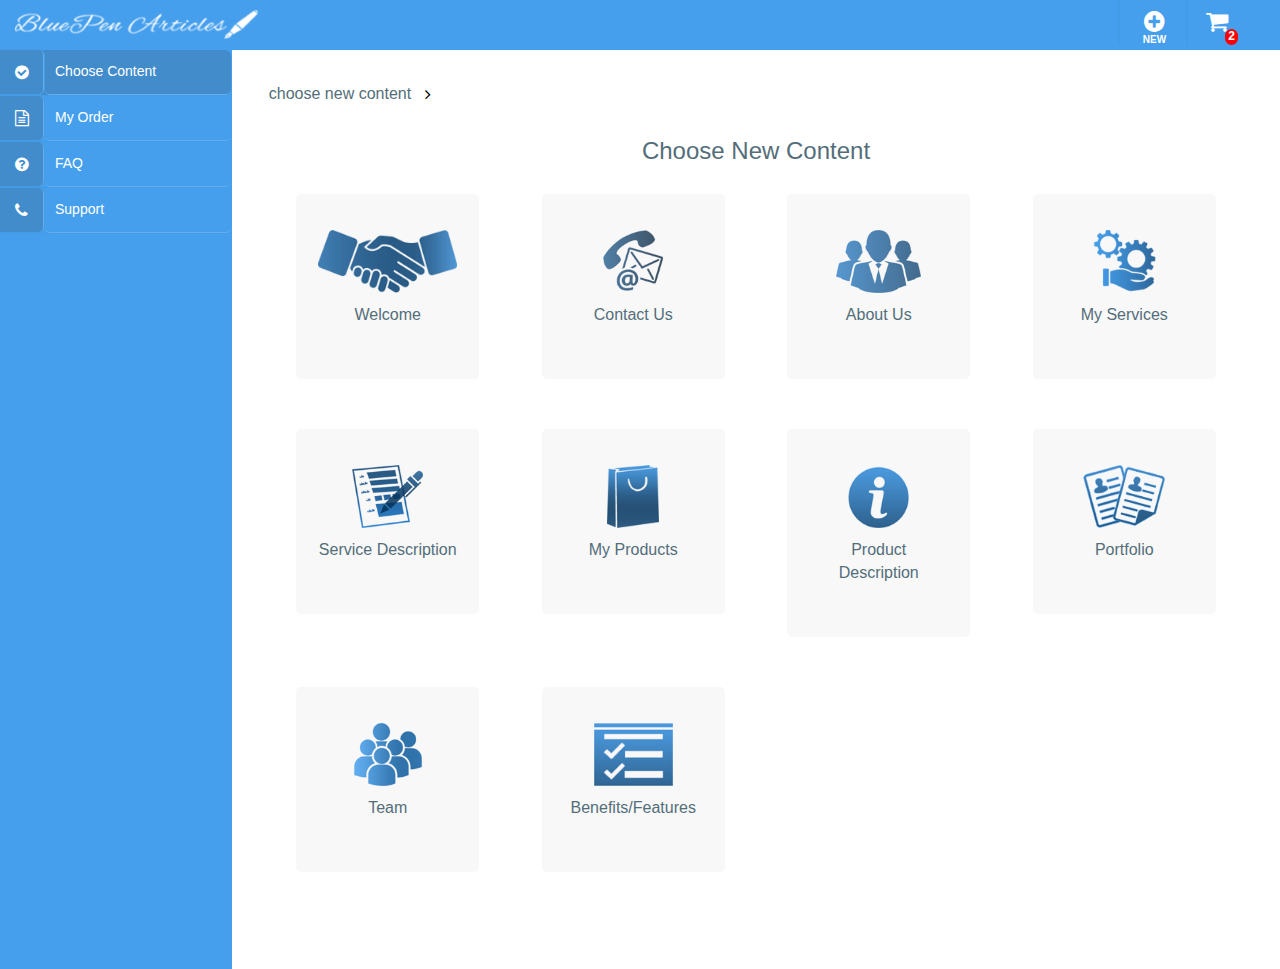
<file: index.html>
<!DOCTYPE HTML>
<html>
<head>
<title>ShopCart</title>
<meta name="viewport" content="width=device-width, initial-scale=1">
<meta http-equiv="Content-Type" content="text/html; charset=utf-8" />

<script type="application/x-javascript"> addEventListener("load", function() { setTimeout(hideURLbar, 0); }, false); function hideURLbar(){ window.scrollTo(0,1); } </script>
<link href="css/bootstrap.min.css" rel='stylesheet' type='text/css' />
<!-- Custom Theme files -->
<link href="css/style.css" rel='stylesheet' type='text/css' />
	<link href="css/mycss.css" rel="stylesheet" type="text/css" />
<link href="css/font-awesome.css" rel="stylesheet"> 



<!-- Custom and plugin javascript -->
<link href="css/custom.css" rel="stylesheet">

		<script>
		$(function () {
			$('#supported').text('Supported/allowed: ' + !!screenfull.enabled);

			if (!screenfull.enabled) {
				return false;
			}

			

			$('#toggle').click(function () {
				screenfull.toggle($('#container')[0]);
			});
			

			
		});
		</script>

<!----->
<!--skycons-icons-->
<script src="js/skycons.js"></script>
<!--//skycons-icons-->
</head>
<body>
<div id="wrapper">

<!----->
        <nav class="navbar-default navbar-static-top" role="navigation">
             <div class="navbar-header">
                <button type="button" class="navbar-toggle" data-toggle="collapse" data-target=".navbar-collapse">
                    <span class="sr-only">Toggle navigation</span>
                    <span class="icon-bar"></span>
                    <span class="icon-bar"></span>
                    <span class="icon-bar"></span>
                </button>
				 <a class="navbar-brand" href="index.html"><img src="images/BPALogo.png" class="img-responsive"></a>
			   </div>
			 <div class=" border-bottom">



     
       
            <!-- Brand and toggle get grouped for better mobile display -->
		 

		    <div class="drop-men" >
		        <ul class="nav_1">
		           
		    		<li class="dropdown at-drop">
		              <a href="" class="dropdown-toggle dropdown-at" data-toggle="dropdown"><i class="fa fa-plus-circle nav_icon2 center-block"><span class="badge pull-left" id="new-badge">NEW</span></i></a>

		            </li>

					<li class="dropdown">
		              <a href="#" class="dropdown-toggle dropdown-at" data-toggle="dropdown"><span class="name-caret"><i class="fa fa-shopping-cart nav_icon2 center-block" id="cart"></i><span class="badge" id="cart-badge">2</span></span></a>

						<ul class="dropdown-menu" id="menu1" role="menu">

								<li><a href="#">


										<div>
											<div class="col-md-2 col-sm-1 col-xs-1 qty blue">
												QTY.
											</div>
											<div class="col-md-8 col-sm-8 col-xs-5 txt cart-item">
												Cart Item Details
											</div>
											<div class="col-md-2 col-sm-3 col-xs-5 user-new-right ">
												10
											</div>
										</div>


									<div class="clearfix"></div>
								</a></li>


								<li id="one"><a href="#">

									<div class="user-new" style="">
										<div>

											<div class="col-md-1 col-sm-1 col-xs-1 grey text-center">
												1
											</div>
											<div class="col-md-7 col-sm-7 col-xs-7 txt">
												Website home page content
											</div>
											<div class="col-md-2 col-sm-2 col-xs-2 txt2">
												$7.11
											</div>
											<div class="col-md-2 col-sm-2 col-xs-2 user-new-left">
												<button type="button" class="close" id="close1" aria-label="close">x</button>
											</div>


										</div>

									</div>



									<div class="clearfix"> </div>
								</a></li>

								<li id="two cart"><a href="#">
									<div class="user-new">
										<div>
											<div class="col-md-1 col-sm-1 col-xs-1 grey text-center">
												2
											</div>
											<div class="col-md-8 col-sm-8 col-xs-8 txt">
												Website home page content
											</div>
											<div class="col-md-1 col-sm-1 col-xs-1 txt2">
												$7
											</div>
											<div class="col-md-2 col-sm-2 col-xs-2 user-new-left">
												<button type="button" class="close" id="close2" aria-label="close">x</button>
											</div>

										</div>

									</div>


									<div class="clearfix"></div>
									</a>
								</li>
									
								<div class="well">
								<div class="col-md-4"></div>
								<div class="col-md-4"></div>
								<div class="col-md-4">$10</div>
								</div>


							<li><a href="#" id="chk"><button type="button" class="btn btn-primary center-block capbtn check">CHECKOUT</button></a></li>


						</ul>

					</li>


		        </ul>

		     </div><!-- /.navbar-collapse -->
			<div class="clearfix">
       
     </div>
	  
		    <div class="navbar-default sidebar" role="navigation">
                <div class="sidebar-nav navbar-collapse">
                <ul class="nav" id="side-menu">
				
                    <li>
						<a href="index.html"><div><i class="fa fa-check-circle nav_icon"></i></div><div class="sidebar-name"><span class="nav-label">Choose Content</span></div></a>
                    </li>
                   
                    <li>
						<a href="orders.html"><i class="fa fa-file-text-o nav_icon"></i><div class="sidebar-name"><span class="nav-label">My Order</span></div></a>

                    </li>
					 <li>
						 <a href="#"><i class="fa fa-question-circle nav_icon"></i><div class="sidebar-name"><span class="nav-label">FAQ</span></div></a>
                    </li>
                    
                    <li>
						<a href="#"><i class="fa fa-phone nav_icon"></i><div class="sidebar-name"><span class="nav-label">Support</span></div></a>
                    </li>



                </ul>
            </div>
			</div>

			 </div>
        </nav>

	<div id="page-wrapper" class="gray-bg dashbard-1">
       <div class="content-main">
 
  		<!--banner-->	
		    <div class="banner">
		   
				<h2>
				<a href="index.html">choose new content</a>
				<i class="fa fa-angle-right"></i>
				</h2>
		    </div>
		<!--//banner-->
		<!--content-->
		<div class="content-top">

			<div class="gallery">
				<div class="row">
					<div class="col-md-12 col-sm-12 col-xs-12">
						<h3 class="text-center head-content">Choose New Content</h3>
					</div>
				</div>
				<div class="row">
					<div class="col-md-3 col-sm-3 col-xs-12">

						<div class="box thumb">
							<img src="images/p1.png" class="img-responsive center-block" id="p1">
							<div class="caption text-center"><p>Welcome</p></div>
							<div class="newsbox-caption">

								<div class="newsbox-caption-content">
									<a href="order-details.html"><button type="button" class="btn btn-primary capbtn capbtn-sm center-block">Select</button></a>
								</div>
							</div>
							</div>



					</div>
					<div class="col-md-3 col-sm-3 col-xs-12">

						<div class="box thumb">

							<img src="images/p2.png" class="img-responsive center-block">
							<div class="caption text-center"><p>Contact Us</p></div>
							<div class="newsbox-caption">

								<div class="newsbox-caption-content">

									<button type="button" class="btn btn-primary capbtn capbtn-sm center-block">Select</button>
								</div>
							</div>
						</div>


					</div>
					<div class="col-md-3 col-sm-3 col-xs-12">

						<div class="box thumb">

							<img src="images/p3.png" class="img-responsive center-block">
							<div class="caption text-center"><p>About Us</p></div>
							<div class="newsbox-caption">

								<div class="newsbox-caption-content">

									<button type="button" class="btn btn-primary capbtn capbtn-sm center-block">Select</button>
								</div>
							</div>
						</div>


					</div>
					<div class="col-md-3 col-sm-3 col-xs-12">

						<div class="box thumb">

							<img src="images/p4.png" class="img-responsive center-block">
							<div class="caption text-center"><p>My Services</p></div>
							<div class="newsbox-caption">

								<div class="newsbox-caption-content">

									<button type="button" class="btn btn-primary capbtn capbtn-sm center-block">Select</button>
								</div>
							</div>
						</div>

					</div>

					<!--	<div class="clearfix"> </div>-->

				</div>


				<div class="row">
					<div class="col-md-3 col-sm-3 col-xs-12">

						<div class="box thumb">

							<img src="images/p5.png" class="img-responsive center-block">
							<div class="caption text-center"><p>Service Description</p></div>
							<div class="newsbox-caption">

								<div class="newsbox-caption-content">

									<button type="button" class="btn btn-primary capbtn center-block">Select</button>
								</div>
							</div>
						</div>


					</div>
					<div class="col-md-3 col-sm-3 col-xs-12">

						<div class="box thumb">

							<img src="images/p6.png" class="img-responsive center-block">
							<div class="caption text-center"><p>My Products</p></div>
							<div class="newsbox-caption">

								<div class="newsbox-caption-content">

									<button type="button" class="btn btn-primary capbtn capbtn-sm center-block">Select</button>
								</div>
							</div>
						</div>


					</div>
					<div class="col-md-3 col-sm-3 col-xs-12">

						<div class="box thumb">

							<img src="images/p7.png" class="img-responsive center-block">
							<div class="caption text-center"><p>Product Description</p></div>
							<div class="newsbox-caption">

								<div class="newsbox-caption-content">

									<button type="button" class="btn btn-primary capbtn center-block">Select</button>
								</div>
							</div>
						</div>


					</div>
					<div class="col-md-3 col-sm-3 col-xs-12">

						<div class="box thumb">

							<img src="images/p8.png" class="img-responsive center-block">
							<div class="caption text-center"><p>Portfolio</p></div>
							<div class="newsbox-caption">

								<div class="newsbox-caption-content">

									<button type="button" class="btn btn-primary capbtn capbtn-sm center-block">Select</button>
								</div>
							</div>
						</div>

					</div>

					<!--	<div class="clearfix"> </div>-->

				</div>


				<div class="row">
					<div class="col-md-3 col-sm-3 col-xs-12">

						<div class="box thumb">

							<img src="images/p9.png" class="img-responsive center-block">
							<div class="caption text-center"><p>Team</p></div>
							<div class="newsbox-caption">

								<div class="newsbox-caption-content">

									<button type="button" class="btn btn-primary capbtn capbtn-sm center-block">Select</button>
								</div>
							</div>
						</div>


					</div>
					<div class="col-md-3 col-sm-3 col-xs-12">

						<div class="box thumb">

							<img src="images/p10.png" class="img-responsive center-block">
							<div class="caption text-center"><p>Benefits/Features</p></div>
							<div class="newsbox-caption">

								<div class="newsbox-caption-content">

									<button type="button" class="btn btn-primary capbtn capbtn-sm center-block">Select</button>
								</div>
							</div>
						</div>


					</div>


					<div class="clearfix"> </div>

				</div>



			</div><!--gallary -->






		</div><!-- content top--->




		<!---->

		</div>
		<div class="clearfix"> </div>
       </div>
     </div>
<!---->

<script src="js/jquery.min.js"></script>
<script src="js/bootstrap.min.js"> </script>

<script src="js/custom.js"></script>
<script src="js/screenfull.js"></script>
<!-- Mainly scripts -->
<script src="js/jquery.metisMenu.js"></script>
<!--scrolling js-->
	<script src="js/jquery.nicescroll.js"></script>
<!--<script src="js/jquery.slimscroll.js"></script>--->

	<script src="js/scripts.js"></script>
	<!--//scrolling js-->

</body>
</html>
</file>
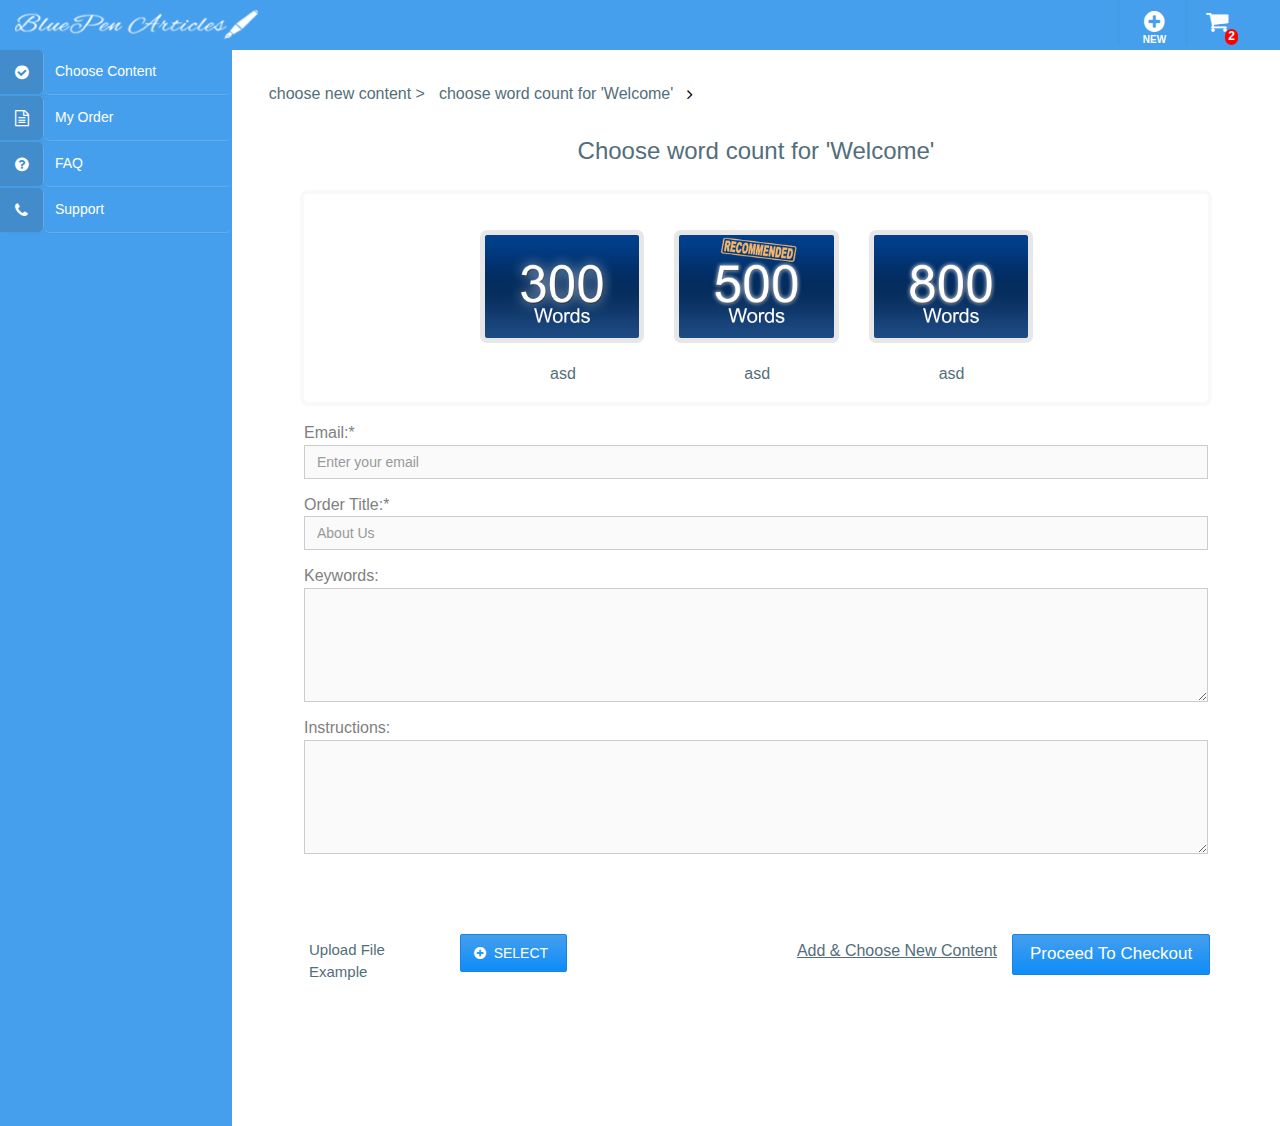
<file: order-details.html>
<!DOCTYPE HTML>
<html>
<head>
    <title>Admin Panel</title>
    <meta name="viewport" content="width=device-width, initial-scale=1">
    <meta http-equiv="Content-Type" content="text/html; charset=utf-8" />

    <script type="application/x-javascript"> addEventListener("load", function() { setTimeout(hideURLbar, 0); }, false); function hideURLbar(){ window.scrollTo(0,1); } </script>
    <link href="css/bootstrap.min.css" rel='stylesheet' type='text/css' />
    <!-- Custom Theme files -->
    <link href="css/style.css" rel='stylesheet' type='text/css' />
    <link href="css/mycss.css" rel="stylesheet" type="text/css" />
    <link href="css/welcome.css" rel="stylesheet" type="text/css"/>

    <link href="css/font-awesome.css" rel="stylesheet">

    <!-- Custom and plugin javascript -->
    <link href="css/custom.css" rel="stylesheet">

    <script>
        $(function () {
            $('#supported').text('Supported/allowed: ' + !!screenfull.enabled);

            if (!screenfull.enabled) {
                return false;
            }



            $('#toggle').click(function () {
                screenfull.toggle($('#container')[0]);
            });



        });
    </script>

    <!----->

    <!--skycons-icons-->
    <script src="js/skycons.js"></script>
    <!--//skycons-icons-->
</head>
<body>
<div id="wrapper">

    <nav class="navbar-default navbar-static-top" role="navigation">
        <div class="navbar-header">
            <button type="button" class="navbar-toggle" data-toggle="collapse" data-target=".navbar-collapse">
                <span class="sr-only">Toggle navigation</span>
                <span class="icon-bar"></span>
                <span class="icon-bar"></span>
                <span class="icon-bar"></span>
            </button>
            <a class="navbar-brand" href="index.html"><img src="images/BPALogo.png" class="img-responsive"></a>
        </div>
        <div class=" border-bottom">





            <!-- Brand and toggle get grouped for better mobile display -->


            <div class="drop-men" >
                <ul class="nav_1">

                    <li class="dropdown at-drop">
                        <a href="#" class="dropdown-toggle dropdown-at" data-toggle="dropdown"><i class="fa fa-plus-circle nav_icon2 center-block"><span class="badge pull-left" id="new-badge">NEW</span></i></a>

                    </li>

                    <li class="dropdown">
                        <a href="#" class="dropdown-toggle dropdown-at" data-toggle="dropdown"><span class="name-caret"><i class="fa fa-shopping-cart nav_icon2 center-block" id="cart"></i><span class="badge" id="cart-badge">2</span></span></a>

                        <ul class="dropdown-menu" id="menu1" role="menu">

                            <li><a href="#">


                                <div>
                                    <div class="col-md-2 col-sm-1 col-xs-1 qty blue">
                                        QTY.
                                    </div>
                                    <div class="col-md-8 col-sm-8 col-xs-8 txt cart-item">
                                        Cart Item Details
                                    </div>
                                    <div class="col-md-2 col-sm-3 col-xs-3 user-new-right ">
                                        $14
                                    </div>
                                </div>


                                <div class="clearfix"></div>
                            </a></li>


                            <li id="one"><a href="#">

                                <div class="user-new">
                                    <div>

                                        <div class="col-md-1 col-sm-1 col-xs-1 grey text-center">
                                            1
                                        </div>
                                        <div class="col-md-8 col-sm-8 col-xs-8 txt">
                                            Website home page content
                                        </div>
                                        <div class="col-md-1 col-sm-1 col-xs-1 txt2">
                                            $7
                                        </div>
                                        <div class="col-md-2 col-sm-2 col-xs-2 user-new-left">
                                            <button type="button" class="close" id="close1" aria-label="close">x</button>
                                        </div>


                                    </div>

                                </div>



                                <div class="clearfix"> </div>
                            </a></li>

                            <li id="two cart"><a href="#">
                                <div class="user-new">
                                    <div>
                                        <div class="col-md-1 col-sm-1 col-xs-1 grey text-center">
                                            2
                                        </div>
                                        <div class="col-md-8 col-sm-8 col-xs-8 txt">
                                            Website home page content
                                        </div>
                                        <div class="col-md-1 col-sm-1 col-xs-1 txt2">
                                            $7
                                        </div>
                                        <div class="col-md-2 col-sm-2 col-xs-2 user-new-left">
                                            <button type="button" class="close" id="close2" aria-label="close">x</button>
                                        </div>

                                    </div>

                                </div>


                                <div class="clearfix"></div>
                            </a>
                            </li>

                            <li><a href="#" id="chk"><button type="button" class="btn btn-primary center-block capbtn check">CHECKOUT</button></a></li>


                        </ul>

                    </li>


                </ul>

            </div><!-- /.navbar-collapse -->
            <div class="clearfix">

            </div>

            <div class="navbar-default sidebar" role="navigation">
                <div class="sidebar-nav navbar-collapse">
                    <ul class="nav" id="side-menu">

                        <li>
                            <a href="index.html"><div><i class="fa fa-check-circle nav_icon"></i></div><div class="sidebar-name"><span class="nav-label">Choose Content</span></div></a>
                        </li>

                        <li>
                            <a href="orders.html"><i class="fa fa-file-text-o nav_icon"></i><div class="sidebar-name"><span class="nav-label">My Order</span></div></a>

                        </li>
                        <li>
                            <a href="#"><i class="fa fa-question-circle nav_icon"></i><div class="sidebar-name"><span class="nav-label">FAQ</span></div></a>
                        </li>

                        <li>
                            <a href="#"><i class="fa fa-phone nav_icon"></i><div class="sidebar-name"><span class="nav-label">Support</span></div></a>
                        </li>



                    </ul>
                </div>
            </div>

        </div>
    </nav>


    <div id="page-wrapper" class="gray-bg dashbard-1">
        <div class="content-main">

            <!--banner-->
            <div class="banner">

                <h2>
                    <a href="index.html">choose new content ><a href="welcome.html"> choose word count for 'Welcome'</a></a>
                    <i class="fa fa-angle-right"></i>
                </h2>
            </div>
            <!--//banner-->
            <!--content-->
            <div class="content-top">

                <div class="gallery">
                    <div class="row">
                        <h3 class="text-center head-content">Choose word count for 'Welcome'</h3>
                        <div class="col-md-12 col-sm-12 col-xs-12">
                            <div class="panel panel-default">
                                <div class="panel-body">
                                    <div class="col-md-4 col-sm-4 col-xs-12">
                                        <img src="images/count-300.jpg" class="img-responsive center-block  wordcount">
										<p style="margin-left: 70px;">asd</p>
                                    </div>
                                    <div class="col-md-4 col-sm-4 col-xs-12">
                                        <img src="images/count-500.jpg" class="img-responsive center-block  wordcount">
										<p style="margin-left: 70px;">asd</p>
                                    </div>
                                    <div class="col-md-4 col-sm-4 col-xs-12">
                                        <img src="images/count-800.jpg" class="img-responsive center-block  wordcount">
										<p style="margin-left: 70px;">asd</p>
                                    </div>
                                </div>
                            </div>
                        </div>
                    </div>

                    <div class="row">
                        <div class="col-md-12 col-sm-12 col-xs-12">
                            <div class="form-group">
                                <p class="grey-text">Email:*</p>
                                <input type="email" class="form-control" placeholder="Enter your email">
                            </div>
                        </div>
                    </div>
                    <div class="row">
                        <div class="col-md-12 col-sm-12 col-xs-12">
                            <div class="form-group">
                                <p class="grey-text">Order Title:*</p>
                                <input type="text" class="form-control" placeholder="About Us">
                            </div>
                        </div>
                    </div>
                    <div class="row">
                        <div class="col-md-12 col-sm-12 col-xs-12">
                            <div class="form-group">
                                <p class="grey-text">Keywords:</p>
                                <textarea rows="5" class="form-control"></textarea>
                            </div>
                        </div>
                    </div>
                    <div class="row">
                        <div class="col-md-12 col-sm-12 col-xs-12">
                            <div class="form-group">
                                <p class="grey-text">Instructions:</p>
                                <textarea rows="5" class="form-control"></textarea>
                            </div>
                        </div>
                    </div>

                    <div class="row btnrow">
                        <div class="col-md-12 col-sm-12 col-xs-12">

                       <!---     <div class="col-md-2 col-sm-3 col-xs-12 choose">
                                <p class="upload1">Upload File Example</p>
                            </div>

                            <div class="col-md-2 col-sm-3 col-xs-12 choose">
                                <div class="file">
                                    <a class='btn btn-primary proceed-btn ' href='javascript:'>
                                        <span class="fa fa-plus-circle fupload"></span>SELECT
                                        <input type="file" class="choose-file" name="file_source" size="40"  onchange='$("#upload-file-info").html($(this).val());'>
                                    </a>
                                    &nbsp;
                                    <span class='label label-info' id="upload-file-info"></span>
                                </div>
                            </div>

                            <div class="col-md-offset-2 col-md-3 col-sm-3 col-xs-12 choose1">
                                <div class="file">

                                <a href="javascript:"><p class="text-right choose_content">Add & Choose New Content</p>
                                    <input type="file" class="choose-file"  name="file_source" size="40"  onchange='$("#upload-file-info").html($(this).val());'>
                                </a>

                                </div>
                            </div>

                            <div class="col-md-3 col-sm-3 col-xs-12 choose1">
                                <button type="button" class="btn btn-primary text-left proceed-btn btn-lg">Proceed To Checkout</button>
                            </div>---->

                            <div class="col-md-6">
                                <div class="col-md-4 col-sm-3 col-xs-12 choose">
                                    <p class="upload1">Upload File Example</p>
                                </div>

                                <div class="col-md-8 col-sm-3 col-xs-12 choose" id="select-btn">
                                    <div class="file">
                                        <a class='btn btn-primary proceed-btn ' href='javascript:'>
                                            <span class="fa fa-plus-circle fupload"></span>SELECT
                                            <input type="file" class="choose-file" name="file_source" size="40"  onchange='$("#upload-file-info").html($(this).val());'>
                                        </a>
                                        &nbsp;
                                        <span class='label label-info' id="upload-file-info"></span>
                                    </div>
                                </div>

                            </div>
                            <div class="col-md-6">
                                <div class="col-md-6 col-sm-3 col-xs-12 choose1">
                                    <div class="file">

                                        <a href="javascript:"><p class="text-right choose_content">Add & Choose New Content</p>
                                            <input type="file" class="choose-file"  name="file_source" size="40"  onchange='$("#upload-file-info").html($(this).val());'>
                                        </a>

                                    </div>
                                </div>
                                <div class="col-md-6 col-sm-3 col-xs-12 choose1" id="checkout-btn">
                                    <button type="button" class="btn btn-primary text-left proceed-btn btn-lg">Proceed To Checkout</button>
                                </div>

                            </div>



                        </div>
                    </div>



                </div><!--gallary -->

            </div><!-- content top--->




            <!---->

        </div>
        <div class="clearfix"> </div>
    </div>








</div>

<script src="js/jquery.min.js"></script>
<script src="js/bootstrap.min.js"> </script>
<!-- Mainly scripts -->
<script src="js/jquery.metisMenu.js"></script>
<!--<script src="js/jquery.slimscroll.min.js"></script>-->

<!--scrolling js-->
<script src="js/jquery.nicescroll.js"></script>
<script src="js/scripts.js"></script>
<!--//scrolling js-->


<script src="js/custom.js"></script>
<script src="js/screenfull.js"></script>


</body>
</html>
</file>
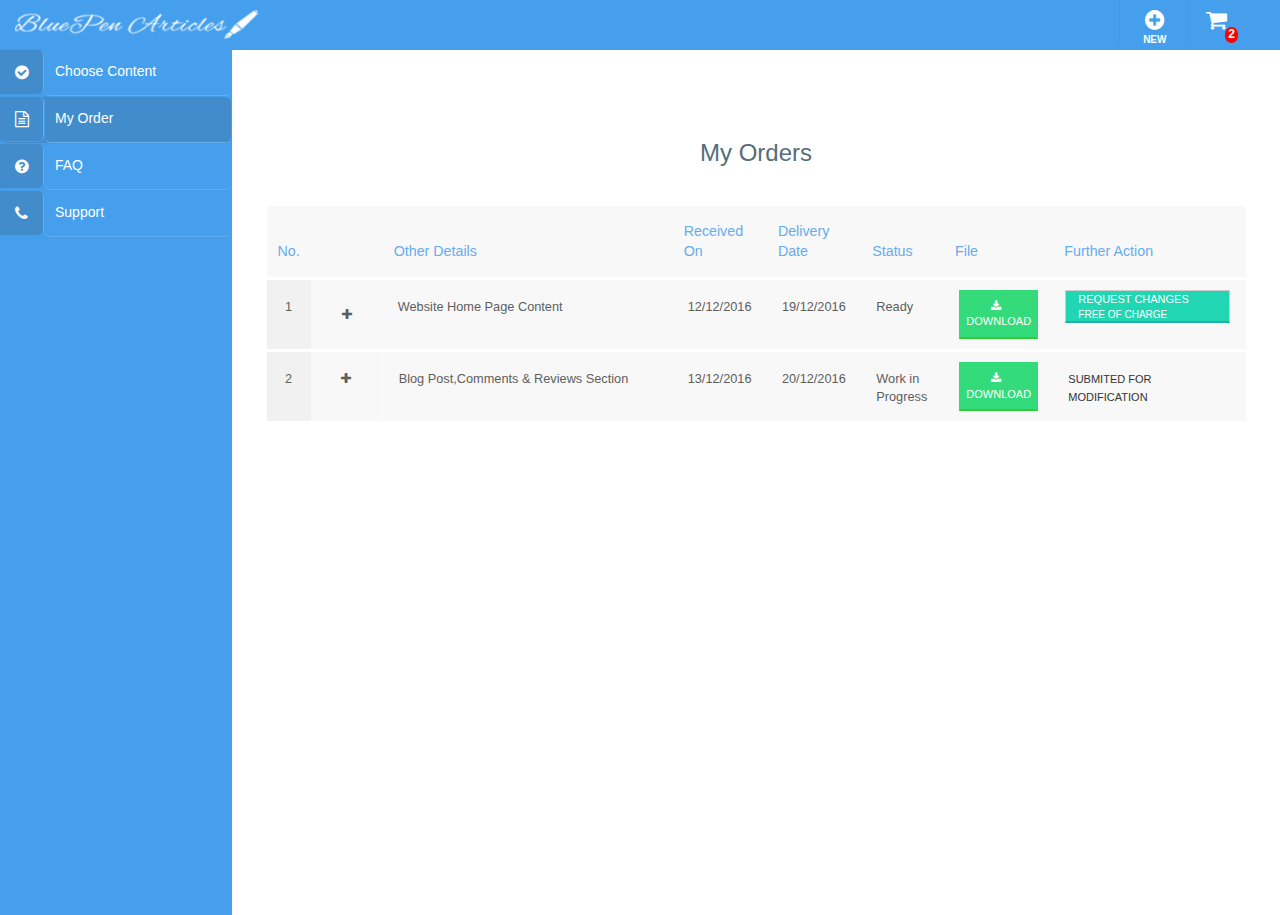
<file: orders.html>
<!DOCTYPE HTML>
<html>
<head>
    <title>Admin Panel</title>
    <meta name="viewport" content="width=device-width, initial-scale=1">
    <meta http-equiv="Content-Type" content="text/html; charset=utf-8" />

    <script type="application/x-javascript"> addEventListener("load", function() { setTimeout(hideURLbar, 0); }, false); function hideURLbar(){ window.scrollTo(0,1); } </script>
    <link href="css/bootstrap.min.css" rel='stylesheet' type='text/css' />
    <!-- Custom Theme files -->

    <link href="css/style.css" rel='stylesheet' type='text/css' />
    <link href="css/mycss.css" rel="stylesheet" type="text/css" />
    <link href="css/welcome.css" rel="stylesheet" type="text/css"/>
    <link href="css/checkout.css" rel="stylesheet" type="text/css"/>
    <link href="css/ocss.css" rel="stylesheet" type="text/css"/>
<link rel="stylesheet" href="https://www.w3schools.com/w3css/4/w3.css">


    <link href="css/font-awesome.css" rel="stylesheet">

    <!-- Custom and plugin javascript -->
    <link href="css/custom.css" rel="stylesheet">

    <script>
        $(function () {
            $('#supported').text('Supported/allowed: ' + !!screenfull.enabled);

            if (!screenfull.enabled) {
                return false;
            }



            $('#toggle').click(function () {
                screenfull.toggle($('#container')[0]);
            });



        });
    </script>
<style>


</style>
    <!----->


    <!--skycons-icons-->
    <script src="js/skycons.js"></script>
    <!--//skycons-icons-->
</head>
<body>
<div id="wrapper">

    <!----->
    <nav class="navbar-default navbar-static-top" role="navigation">
        <div class="navbar-header">
            <button type="button" class="navbar-toggle" data-toggle="collapse" data-target=".navbar-collapse">
                <span class="sr-only">Toggle navigation</span>
                <span class="icon-bar"></span>
                <span class="icon-bar"></span>
                <span class="icon-bar"></span>
            </button>
            <a class="navbar-brand" href="index.html"><img src="images/BPALogo.png" class="img-responsive"></a>
        </div>
        <div class=" border-bottom">





            <!-- Brand and toggle get grouped for better mobile display -->


            <div class="drop-men" >
                <ul class="nav_1">

                    <li class="dropdown at-drop">
                        <a href="#" class="dropdown-toggle dropdown-at" data-toggle="dropdown"><i class="fa fa-plus-circle nav_icon2 center-block"><span class="badge pull-left" id="new-badge">NEW</span></i></a>

                    </li>

                    <li class="dropdown">
                        <a href="#" class="dropdown-toggle dropdown-at" data-toggle="dropdown"><span class="name-caret"><i class="fa fa-shopping-cart nav_icon2 center-block" id="cart"></i><span class="badge" id="cart-badge">2</span></span></a>

                        <ul class="dropdown-menu" id="menu1" role="menu">

                            <li><a href="#">


                                <div>
                                    <div class="col-md-2 col-sm-1 col-xs-1 qty blue">
                                        QTY.
                                    </div>
                                    <div class="col-md-8 col-sm-8 col-xs-8 txt cart-item">
                                        Cart Item Details
                                    </div>
                                    <div class="col-md-2 col-sm-3 col-xs-3 user-new-right ">
                                        $14
                                    </div>
                                </div>


                                <div class="clearfix"></div>
                            </a></li>


                            <li id="one"><a href="#">

                                <div class="user-new">
                                    <div>

                                        <div class="col-md-1 col-sm-1 col-xs-1 grey text-center">
                                            1
                                        </div>
                                        <div class="col-md-8 col-sm-8 col-xs-8 txt">
                                            Website home page content
                                        </div>
                                        <div class="col-md-1 col-sm-1 col-xs-1 txt2">
                                            $7
                                        </div>
                                        <div class="col-md-2 col-sm-2 col-xs-2 user-new-left">
                                            <button type="button" class="close" id="close1" aria-label="close">x</button>
                                        </div>


                                    </div>

                                </div>



                                <div class="clearfix"> </div>
                            </a></li>

                            <li id="two cart"><a href="#">
                                <div class="user-new">
                                    <div>
                                        <div class="col-md-1 col-sm-1 col-xs-1 grey text-center">
                                            2
                                        </div>
                                        <div class="col-md-8 col-sm-8 col-xs-8 txt">
                                            Website home page content
                                        </div>
                                        <div class="col-md-1 col-sm-1 col-xs-1 txt2">
                                            $7
                                        </div>
                                        <div class="col-md-2 col-sm-2 col-xs-2 user-new-left">
                                            <button type="button" class="close" id="close2" aria-label="close">x</button>
                                        </div>

                                    </div>

                                </div>


                                <div class="clearfix"></div>
                            </a>
                            </li>

                            <li><a href="#" id="chk"><button type="button" class="btn btn-primary center-block capbtn check">CHECKOUT</button></a></li>


                        </ul>

                    </li>


                </ul>

            </div><!-- /.navbar-collapse -->
            <div class="clearfix">

            </div>

            <div class="navbar-default sidebar" role="navigation">
                <div class="sidebar-nav navbar-collapse">
                    <ul class="nav" id="side-menu">

                        <li>
                            <a href="index.html"><div><i class="fa fa-check-circle nav_icon"></i></div><div class="sidebar-name"><span class="nav-label">Choose Content</span></div></a>
                        </li>

                        <li>
                            <a href="orders.html"><i class="fa fa-file-text-o nav_icon"></i><div class="sidebar-name"><span class="nav-label">My Order</span></div></a>

                        </li>
                        <li>
                            <a href="#"><i class="fa fa-question-circle nav_icon"></i><div class="sidebar-name"><span class="nav-label">FAQ</span></div></a>
                        </li>

                        <li>
                            <a href="#"><i class="fa fa-phone nav_icon"></i><div class="sidebar-name"><span class="nav-label">Support</span></div></a>
                        </li>



                    </ul>
                </div>
            </div>

        </div>
    </nav>


    <div id="page-wrapper" class="gray-bg dashbard-1">
        <div class="content-main">

            <!--banner-->
            <!--//banner-->
            <!--content-->
            <div class="content-top" id="order">

                <div class="gallery">
                    <div class="row">
                        <h3 class="text-center head-content">My Orders</h3>
                        <div class="col-md-12 col-sm-12 col-xs-12">

                            <div class="table-responsive">
                                <table class="table table-hover">
                                    <thead>
                                    <tr>
                                        <th class="num">No.</th>
                                        <th class="num"></th>
                                        <th class="details">Other Details</th>
                                        <th class="text-left">Received On</th>
                                        <th class="text-left">Delivery Date</th>
                                        <th>Status</th>
                                        <th>File</th>
                                        <th>Further Action</th>
                                    </tr>
                                    </thead>
                                    <tbody>
                                    <tr>
                                        <td class="grey2 text-center others">1</td>
                                        <td class="others"><button onclick="myFunction('Demo1')" class="w3-button"><i class="fa fa-plus"></i></button>
										<ul id="Demo1" class="w3-hide">
										  <a class="w3-button w3-block w3-left-align" href="#">Link 1</a>
										  <a class="w3-button w3-block w3-left-align" href="#">Link 2</a>
										  <a class="w3-button w3-block w3-left-align" href="#">Link 3</a>
										</ul>
										</td>
                                        <td class="others">Website Home Page Content</td>
                                        <td class="others">12/12/2016</td>
                                        <td class="others">19/12/2016</td>
                                        <td class="others">Ready</td>
                                        <td><a><button type="button" class="btn download"><i class="fa fa-download fupload"></i>DOWNLOAD</button></a></td>
                                     <!--   <td><a><button type="button" class="btn btn-default" id="changes"><span class="change">REQUEST CHANGES</span><span class="text-left charge">FREE OF CHARGE</span></button></a></td>-->

                                        <td><a><button type="button" class="btn btn-default" id="changes">REQUEST CHANGES <small>FREE OF CHARGE</small></button></a></td>
                                    </tr>
                                    <tr>
                                        <td class="grey2 text-center others">2</td>
                                        <td class="text-center others icon-fa"><i class="fa fa-plus"></i></td>
                                        <td class="text-left others">Blog Post,Comments & Reviews Section</td>
                                        <td class="others">13/12/2016</td>
                                        <td class="others">20/12/2016</td>
                                        <td class="others">Work in Progress</td>
                                        <td><a><button type="button" class="btn download"><i class="fa fa-download fupload"></i>DOWNLOAD</button></a></td>
                                        <td class="others"><span class="submit">SUBMITED FOR MODIFICATION</span></td>
                                    </tr>


                                    </tbody>
                                </table>
                            </div>



                        </div>
                    </div>
<script>
function myFunction(id) {
    var x = document.getElementById(id);
    if (x.className.indexOf("w3-show") == -1) {
        x.className += " w3-show";
    } else { 
        x.className = x.className.replace(" w3-show", "");
    }
}
</script>



                    <!-- Modal -->
                    <div class="modal fade" id="myModal" role="dialog">
                        <div class="modal-dialog">

                            <!-- Modal content-->
                            <div class="modal-content">
                                <div class="modal-header">
                                    <button type="button" class="close" data-dismiss="modal">&times;</button>
                                </div>
                                <div class="modal-body">
                                    <div class="question">
                                        <h3> Are you sure you want to<br> remove this order?</h3>
                                    </div>
                                    <div class="col-md-offset-3 col-md-2 text-right">
                                        <a href="#" class="cancle">Cancle</a>
                                    </div>
                                    <div class="col-md-7">
                                        <button type="button" class="btn btn-primary proceed-btn remove">Yes, remove</button>
                                    </div>
                                </div>

                            </div>

                        </div>
                    </div>


                </div><!--gallary -->

            </div><!-- content top--->




            <!---->

        </div>
        <div class="clearfix"> </div>
    </div>



</div>

<script src="js/jquery.min.js"> </script>
<!-- Mainly scripts -->
<script src="js/jquery.metisMenu.js"></script>
<!--<script src="js/jquery.slimscroll.min.js"></script>--->

<script src="js/bootstrap.min.js"> </script>


<script src="js/custom.js"></script>
<script src="js/screenfull.js"></script>
<!--scrolling js-->
<script src="js/jquery.nicescroll.js"></script>
<script src="js/scripts.js"></script>
<!--//scrolling js-->




</body>
</html>
</file>
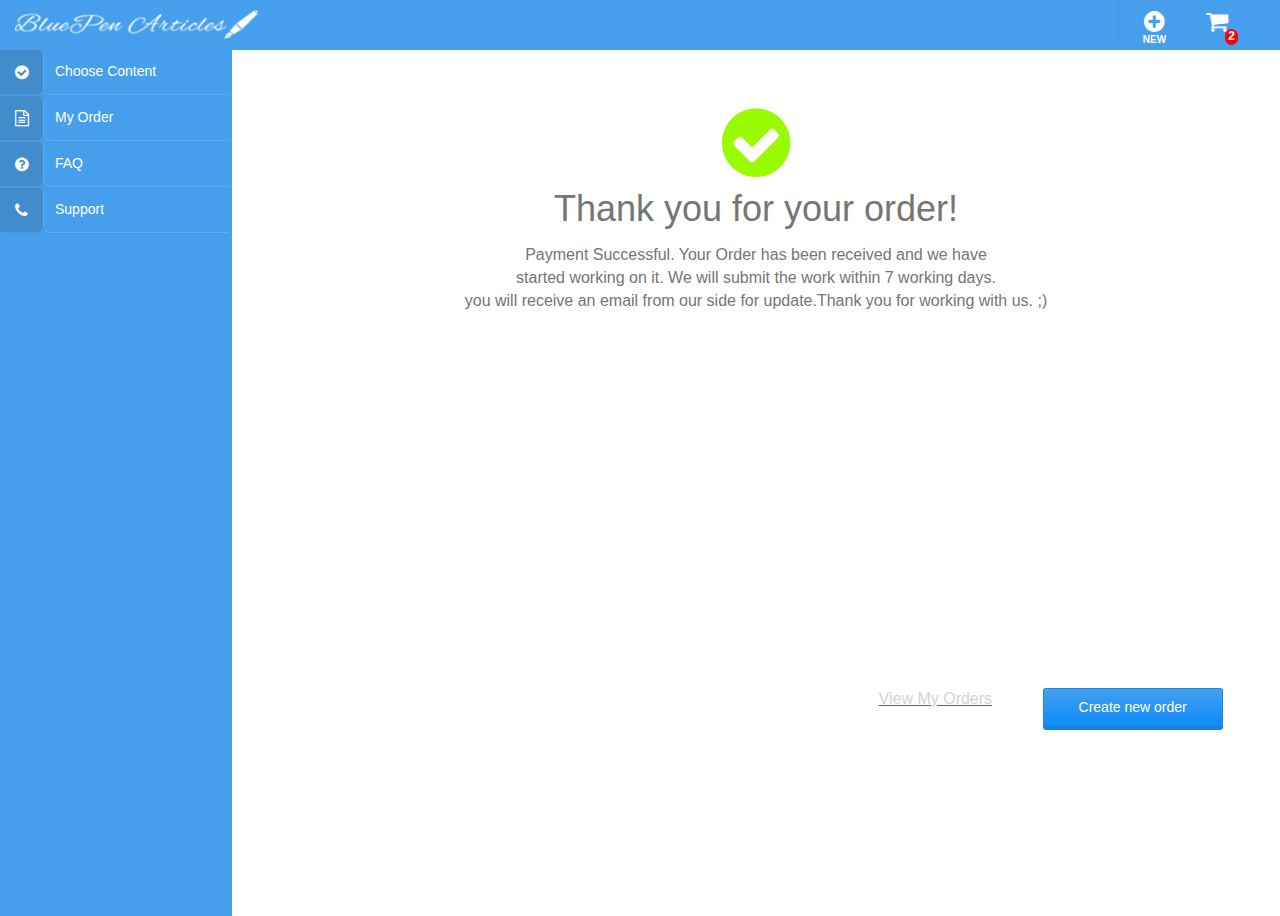
<file: thank-you.html>
<!DOCTYPE HTML>
<html>
<head>
    <title>Admin Panel</title>
    <meta name="viewport" content="width=device-width, initial-scale=1">
    <meta http-equiv="Content-Type" content="text/html; charset=utf-8" />

    <script type="application/x-javascript"> addEventListener("load", function() { setTimeout(hideURLbar, 0); }, false); function hideURLbar(){ window.scrollTo(0,1); } </script>
    <link href="css/bootstrap.min.css" rel='stylesheet' type='text/css' />
    <!-- Custom Theme files -->

    <link href="css/style.css" rel='stylesheet' type='text/css' />
    <link href="css/mycss.css" rel="stylesheet" type="text/css" />
    <link href="css/welcome.css" rel="stylesheet" type="text/css"/>
    <link href="css/checkout.css" rel="stylesheet" type="text/css"/>
    <link href="css/ocss.css" rel="stylesheet" type="text/css"/>
    <link href="css/content.css" rel="stylesheet" type="text/css"/>
    <link href="css/thank.css" rel="stylesheet" type="text/css"/>



    <link href="css/font-awesome.css" rel="stylesheet">

    <!-- Custom and plugin javascript -->
    <link href="css/custom.css" rel="stylesheet">

    <script>
        $(function () {
            $('#supported').text('Supported/allowed: ' + !!screenfull.enabled);

            if (!screenfull.enabled) {
                return false;
            }



            $('#toggle').click(function () {
                screenfull.toggle($('#container')[0]);
            });



        });
    </script>

    <!----->


    <!--skycons-icons-->
    <script src="js/skycons.js"></script>
    <!--//skycons-icons-->
</head>
<body>
<div id="wrapper">

    <!----->
    <nav class="navbar-default navbar-static-top" role="navigation">
        <div class="navbar-header">
            <button type="button" class="navbar-toggle" data-toggle="collapse" data-target=".navbar-collapse">
                <span class="sr-only">Toggle navigation</span>
                <span class="icon-bar"></span>
                <span class="icon-bar"></span>
                <span class="icon-bar"></span>
            </button>
            <a class="navbar-brand" href="index.html"><img src="images/BPALogo.png" class="img-responsive"></a>
        </div>
        <div class=" border-bottom">





            <!-- Brand and toggle get grouped for better mobile display -->


            <div class="drop-men" >
                <ul class="nav_1">

                    <li class="dropdown at-drop">
                        <a href="#" class="dropdown-toggle dropdown-at" data-toggle="dropdown"><i class="fa fa-plus-circle nav_icon2 center-block"><span class="badge pull-left" id="new-badge">NEW</span></i></a>

                    </li>

                    <li class="dropdown">
                        <a href="#" class="dropdown-toggle dropdown-at" data-toggle="dropdown"><span class="name-caret"><i class="fa fa-shopping-cart nav_icon2 center-block" id="cart"></i><span class="badge" id="cart-badge">2</span></span></a>

                        <ul class="dropdown-menu" id="menu1" role="menu">

                            <li><a href="#">


                                <div>
                                    <div class="col-md-2 col-sm-1 col-xs-1 qty blue">
                                        QTY.
                                    </div>
                                    <div class="col-md-8 col-sm-8 col-xs-8 txt cart-item">
                                        Cart Item Details
                                    </div>
                                    <div class="col-md-2 col-sm-3 col-xs-3 user-new-right ">
                                        $14
                                    </div>
                                </div>


                                <div class="clearfix"></div>
                            </a></li>


                            <li id="one"><a href="#">

                                <div class="user-new">
                                    <div>

                                        <div class="col-md-1 col-sm-1 col-xs-1 grey text-center">
                                            1
                                        </div>
                                        <div class="col-md-8 col-sm-8 col-xs-8 txt">
                                            Website home page content
                                        </div>
                                        <div class="col-md-1 col-sm-1 col-xs-1 txt2">
                                            $7
                                        </div>
                                        <div class="col-md-2 col-sm-2 col-xs-2 user-new-left">
                                            <button type="button" class="close" id="close1" aria-label="close">x</button>
                                        </div>


                                    </div>

                                </div>



                                <div class="clearfix"> </div>
                            </a></li>

                            <li id="two cart"><a href="#">
                                <div class="user-new">
                                    <div>
                                        <div class="col-md-1 col-sm-1 col-xs-1 grey text-center">
                                            2
                                        </div>
                                        <div class="col-md-8 col-sm-8 col-xs-8 txt">
                                            Website home page content
                                        </div>
                                        <div class="col-md-1 col-sm-1 col-xs-1 txt2">
                                            $7
                                        </div>
                                        <div class="col-md-2 col-sm-2 col-xs-2 user-new-left">
                                            <button type="button" class="close" id="close2" aria-label="close">x</button>
                                        </div>

                                    </div>

                                </div>


                                <div class="clearfix"></div>
                            </a>
                            </li>

                            <li><a href="#" id="chk"><button type="button" class="btn btn-primary center-block capbtn check">CHECKOUT</button></a></li>


                        </ul>

                    </li>


                </ul>

            </div><!-- /.navbar-collapse -->
            <div class="clearfix">

            </div>

            <div class="navbar-default sidebar" role="navigation">
                <div class="sidebar-nav navbar-collapse">
                    <ul class="nav" id="side-menu">

                        <li>
                            <a href="index.html"><div><i class="fa fa-check-circle nav_icon"></i></div><div class="sidebar-name"><span class="nav-label">Choose Content</span></div></a>
                        </li>

                        <li>
                            <a href="orders.html"><i class="fa fa-file-text-o nav_icon"></i><div class="sidebar-name"><span class="nav-label">My Order</span></div></a>

                        </li>
                        <li>
                            <a href="#"><i class="fa fa-question-circle nav_icon"></i><div class="sidebar-name"><span class="nav-label">FAQ</span></div></a>
                        </li>

                        <li>
                            <a href="#"><i class="fa fa-phone nav_icon"></i><div class="sidebar-name"><span class="nav-label">Support</span></div></a>
                        </li>



                    </ul>
                </div>
            </div>

        </div>
    </nav>


    <div id="page-wrapper" class="gray-bg dashbard-1">
        <div class="content-main">

            <!--banner-->
            <!--//banner-->
            <!--content-->
            <div class="content-top" id="order">

                <div class="gallery">
                    <div class="row">
                        <div class="col-md-12 col-sm-12 col-xs-12 circle">
                            <i class="fa fa-check-circle"></i>
                        </div>
                    </div>
                    <div class="row text-center">
                        <div class="col-md-12 col-sm-12 col-xs-12">
                            <div class="content">
                                <span>Thank you for your order!</span>
                            </div>

                        </div>

                    </div>
                    <div class="row text-center">
                        <div class="col-md-12 col-sm-12 col-xs-12">
                            <div class="para text-center">
                                <p>Payment Successful. Your Order has been received and we have<br>
                                    started working on it. We will submit the work within 7 working days.<br>
                                    you will receive an email from our side for update.Thank you for working with us. ;)

                                </p>
                            </div>

                        </div>

                    </div>
                    <div class="row" id="lastrow">

                        <div class="col-md-3 col-md-offset-6 col-sm-offset-4 col-sm-3 col-xs-12">
                            <p class="link-content"><a href="#">View My Orders</a></p>
                        </div>
                        <div class="col-md-3 col-sm-5 col-xs-12">
                            <button type="button" class="btn btn-primary proceed-btn center-block new-order">Create new order</button>
                        </div>

                        <div class="clearfix"> </div>

                    </div>










                </div><!--gallary -->

            </div><!-- content top--->




            <!---->

        </div>
        <div class="clearfix"> </div>
    </div>



</div>

<script src="js/jquery.min.js"> </script>
<!-- Mainly scripts -->
<script src="js/jquery.metisMenu.js"></script>
<!--<script src="js/jquery.slimscroll.min.js"></script>--->

<script src="js/bootstrap.min.js"> </script>


<script src="js/custom.js"></script>
<script src="js/screenfull.js"></script>
<!--scrolling js-->
<script src="js/jquery.nicescroll.js"></script>
<script src="js/scripts.js"></script>
<!--//scrolling js-->




</body>
</html>
</file>
<file: css/style.css>
h4, h5, h6,
h1, h2, h3 {margin: 0;}
ul, ol {margin: 0;padding: 0;}
p {margin: 0;}

h1{
    font-size: 44px;
    font-weight: 300;
}
h3{
    font-weight: 400;
}
p{
    font-size: 16px;
    color:#536e7a;
}
h4{
    font-size:18px;
    color: #757575;
    font-weight: 300;
    line-height: 32px;
}



html, body{
    font-family: 'helvetica-normal', sans-serif;
    font-size: 100%;
  	background:#F3F3F4;
  	overflow-x: hidden;
}
@font-face {
    font-family:'HelveticaNeue-UltraLight',sans-serif;
    src:url(../fonts/HelveticaNeue-UltraLight.otf) format('truetype');
}

@font-face{
    font-family: 'helvetica-normal', sans-serif;
	src:url(../fonts/helvetica-normal.ttf) format('truetype');
}
@font-face {
    font-family: 'helvetica-light',sans-serif;
    src:url(../fonts/helvetica-light.ttf) format('truetype');
}
@font-face {
    font-family:'HelveticaNeue-Thin',sans-serif;
    src:url(../fonts/HelveticaNeue-Thin.ttf) format('truetype');
}

@font-face{
	font-family: 'Helvetica';
	src:url(../fonts/helvetica-normal.ttf) format('truetype');
}
body a{
	transition:0.5s all;
	-webkit-transition:0.5s all;
	-moz-transition:0.5s all;
	-o-transition:0.5s all;
	-ms-transition:0.5s all;
}
div#wrapper {
    background-color:#459fed;
}
/*-- header --*/
.navbar .navbar-nav li a {
  padding: 0 10px;
  line-height: 56px;
  position: relative;
}

.nav>li>a:focus, .nav>li>a:hover,.navbar-default .navbar-nav>.open>a, .navbar-default .navbar-nav>.open>a:focus, .navbar-default .navbar-nav>.open>a:hover {
  background:transparent!important;
}

.navbar .navbar-nav li a i {
  border: 1px solid #fff;
  padding: 8px 0;
  width: 32px;
  text-align: center;
  -webkit-border-radius: 50em;
  -moz-border-radius: 50em;
  border-radius: 50em;
  color: #fff;
  height: 32px;
}
.navbar .navbar-nav li .dropdown-menu {
  margin-top: 3px;
  border: none;
  -webkit-border-radius: 0px;
  -moz-border-radius: 0px;
  border-radius: 0px;
  border: 1px solid #e1e6ef;
  -webkit-box-shadow: 0 2px 4px rgba(0, 0, 0, 0.125);
  -moz-box-shadow: 0 2px 4px rgba(0, 0, 0, 0.125);
  box-shadow: 0 2px 4px rgba(0, 0, 0, 0.125);
  padding: 0;
}
.navbar .navbar-nav li .dropdown-menu:before {
  position: absolute;
  top: -9.5px;
  right: 16px;
  display: inline-block;
  border-right: 8px solid transparent;
  border-bottom: 8px solid #e1e6ef;
  border-left: 8px solid transparent;
  content: '';
}
.navbar .navbar-nav li .dropdown-menu li.dropdown-menu-header, .navbar .navbar-nav li .dropdown-menu li.dropdown-menu-footer {
  background:#f2f4f8;
}
.navbar .navbar-nav li.m_2 a {
  line-height:38px;
}
.navbar .navbar-nav li .dropdown-menu li a i {
  margin: 0 10px 0 -5px;
  border: none;
}
.dropdown-menu>li>a:focus, .dropdown-menu>li>a:hover {
  background-color: #f2f4f8 !important;
}
.navbar .navbar-nav li .dropdown-menu li a .label {
  position: absolute;
  right: 10px;
  top: 11px;
}
.label.label-info {
  background-color:#ef553a;
}
.label {
  padding: 4px 6px;
  border: none;
  text-shadow: none;
}

.but_list, .tab-content{
	margin:1.5em 0 0 0;
}

.navbar .navbar-nav li .dropdown-toggle.avatar img {
  height: 40px;
  -webkit-border-radius: 50em;
  -moz-border-radius: 50em;
  border-radius: 50em;
  border: 1px solid #c0cadd;
  margin-top: -4px;
}
.navbar .navbar-nav li .dropdown-menu li a i {
  margin: 0 10px 0 -5px;
  border: none;

}
.navbar .navbar-nav li .dropdown-menu li.dropdown-menu-header .progress, .navbar .navbar-nav li .dropdown-menu li.dropdown-menu-footer .progress {
  border: 1px solid #e1e6ef;
  background: white;
  box-shadow: none;
}
.progress.thin {
  height: 10px;
}
.progress {
  -webkit-box-shadow: none;
  -moz-box-shadow: none;
  box-shadow: none;
  background: #f2f4f8;
  -webkit-border-radius: 2px;
  -moz-border-radius: 2px;
  border-radius: 2px;
}
.navbar .navbar-nav li .dropdown-menu li.avatar {
  min-width: 300px;
  height: 56px;
  padding: 0px 15px;
}
.navbar .navbar-nav li .dropdown-menu li {
  padding: 0;
  position: relative;
  min-width:100%;
  border-bottom: 1px solid #e1e6ef;
  line-height: 40px;
  padding: 0 15px;
  font-size: 14px;
  width:300px;
}
.navbar .navbar-nav li .dropdown-menu li.avatar a {
  line-height: 59px;
  height: 59px;
  padding: 9px 15px;
}
.navbar .navbar-nav li .dropdown-menu li a {
  -webkit-border-radius: 0px;
  -moz-border-radius: 0px;
  border-radius: 0px;
  line-height: 40px;
  height: 40px;
  margin: 0 -15px;
  padding: 0 15px;
}
.navbar .navbar-nav li .dropdown-menu li a img {
  height: 40px;
  -webkit-border-radius: 50em;
  -moz-border-radius: 50em;
  border-radius: 50em;
  border: 1px solid #e1e6ef;
  margin: 0px 10px 0 -5px;
  float: left;
}
.navbar .navbar-nav li .dropdown-menu li a div {
  font-size: 14px;
  line-height: 26px;
  font-weight: bold;
  color: #000;
}
.navbar .navbar-nav li .dropdown-menu li a small {
  display: block;
  line-height: 12px;
  font-size: 10px;
  margin-top: -3px;
  font-style: italic;
}
.small, small {
  color: #ffffff !important;
  font-weight: 300 !important;
}
.navbar .navbar-nav li .dropdown-menu li.avatar a .label {
  top: 20px;
}
.navbar .navbar-nav li a .badge {
  background: #ff5454;
  border: 2px solid white;
  position: absolute;
  top: 9px;
  right: 3px;
  font-size: 8px;
  line-height: 8px;
  padding: 4px 6px;
  -webkit-border-radius: 50em;
  -moz-border-radius: 50em;
  border-radius: 50em;
  min-width: 0;
}

.navbar-default{
    background-color:#459fed;
}


.navbar-default.sidebar {
  background-color:#459fed;
    font-family:'HelveticaNeue-UltraLight',sans-serif!important;
}
nav.top1.navbar.navbar-default.navbar-static-top {
 /* background-color:rgb(6, 217, 149);*/
    background-color:#459fed;
}
/*
h1 a.navbar-brand {
	color: #fff !important;
	font-size: 30px;
	font-weight: 500;
    padding: 20px 0px;
    background: #d95459;
    text-align: center;
	width:248px;
	height: 60px;
	
}

.navbar-default .navbar-brand:hover {
    color: #fff;
    background-color: #d95459;
}*/

.navbar-brand >img{
    padding-top:0;
    height:1.6em;
    width: 13.5em;
    margin-top: -5px;
    margin-left: auto;
}


.navbar-right {
  margin-right: 10px !important;
}
.navbar-right li{
	display:inline-block;
}
i.nav_icon {
  color: #fff;
  margin-right:6px;
    border-radius: 5px;
}
.sidebar ul li a span{
    font-family:'HelveticaNeue-UltraLight',sans-serif!important;
  color: #fff;
  font-size:14px;

}

ul.nav.navbar-nav.navbar-right {
  height: 51px;
}

.navbar-default .navbar-nav>.active>a, .navbar-default .navbar-nav>.active>a:focus, .navbar-default .navbar-nav>.active>a:hover {
  background-color:rgba(231, 231, 231, 0) !important;
}


/*----*/
/* Sweep To Bottom */
/* Bounce To Right */
.hvr-bounce-to-right {
  display: inline-block;
  vertical-align: middle;
  -webkit-transform: translateZ(0);
  transform: translateZ(0);
  box-shadow: 0 0 1px rgba(0, 0, 0, 0);
  -webkit-backface-visibility: hidden;
  backface-visibility: hidden;
  -moz-osx-font-smoothing: grayscale;
  position: relative;
  -webkit-transition-property: color;
  transition-property: color;
  -webkit-transition-duration: 0.5s;
  transition-duration: 0.5s;
}
.hvr-bounce-to-right:before {
  content: "";
  position: absolute;
  z-index: -1;
  top: 0;
  left: 0;
  right: 80%;
  bottom: 0;
  background:#7f8c8d;
  -webkit-transform: scaleX(0);
  transform: scaleX(0);
  -webkit-transform-origin: 0 50%;
  transform-origin: 0 50%;
  -webkit-transition-property: transform;
  transition-property: transform;
  -webkit-transition-duration: 0.5s;
  transition-duration: 0.5s;
  -webkit-transition-timing-function: ease-out;
  transition-timing-function: ease-out;
}
.hvr-bounce-to-right:hover, .hvr-bounce-to-right:focus, .hvr-bounce-to-right:active {

}
.hvr-bounce-to-right:hover:before, .hvr-bounce-to-right:focus:before, .hvr-bounce-to-right:active:before {
  -webkit-transform: scaleX(1);
  transform: scaleX(1);
  -webkit-transition-timing-function: cubic-bezier(0.52, 1.64, 0.37, 0.66);
  transition-timing-function: cubic-bezier(0.52, 1.64, 0.37, 0.66);
}
/*----*/
.nav > li > a {
  color: #999;
  font-weight:500;
  padding: 0px 20px 0px 0px;
  font-size: 0.85em;
    border-radius: 6px;
    border-bottom:1px solid #449ce6;

}

.hvr-bounce-to-right:hover i.nav_icon , 
.hvr-bounce-to-right:focus i.nav_icon, 
.hvr-bounce-to-right:active i.nav_icon{
	color:#fff;

}
.nav > li > a i {
    margin-right: 14px;
    font-size:16px;
}
i.nav_icon {
    color: #fff;
    padding: 15px;
    width: 44px;
    height: 44px;
    background-color: #428ccb ;
    border-right:1px solid #66aded;
    outline:1px solid #449ce6;
    border-bottom-right-radius: 5px;
    border-bottom-left-radius: 0;
    border-top-left-radius: 0;
    border-top-right-radius:5px;
}
span.fa.arrow {
    margin-top: 17px;
}

/**---*/
@media (min-width: 768px) {
  #page-wrapper {
    position: inherit;
    margin: 0 0 0 231px;
    min-height: 1000px;
      background-color: #ffffff;
  }
}


/*--  drop_emnu --*/
a.dropdown-toggle.dropdown-at {
    border-bottom: none;
}

.content-main {
    background-color:#FFFFFF;
	    padding-top: 1em;
}
.navbar-right-left{
	float: right;
}
.navbar-toolbar{
	
}
.full-top{
	float:left;
}
.navbar-left-right{
	float: left;
	margin-left: 6%;
}
.border-bottom {
    background-color:#459fed;
}

.full-left {
    float: left;
    width: 40%;
    margin-left: 3%;
   margin-top: 1.3em;
}
.full-left button{
    background: none;
    border: none;
    outline: none;
        color: #B3AEAE;
    font-size: 0.9em;
}
nav.navbar.navbar-static-top {
    float: right;
}
.navbar-left-right input[type="text"]{
	background: none;
	border: none;
	outline: none;
	color:#B3AEAE;
	font-size: 0.9em;	
}
.navbar-left-right input[type="submit"]{
	background: url(../images/search.png) 0px 2px no-repeat;
	width:16px;
	height:16px;
	border: none;
	outline: none;
	color:#B3AEAE;
	font-size: 0.9em;
	
}
.drop-men {
    float: right;
   /* padding-top: 10px;*/
    margin-right:5px;
    outline:transparent;
}
.dropdown-toggle i.fa :hover, i.fa:active, i.fa .btn-primary:focus,i.fa .btn-primary:visited{
    color: #ffffff;
}
.dropdown-at {
    padding: 0 !important;
    position: relative;
    color: #ffffff;
    font-size:1.5em;
    text-decoration: none ;
}
.dropdown-at:hover,.dropdown-at:focus {
    text-decoration: none ;
    color: #ffffff;
}

.dropdown-at i.fa{
    text-align: center;
    padding-right:21px;
    padding-top:10px;

}
.nav_icon2{
    width: 70px;
    border-left:2px solid #449ce6;
    height:45px;
    border-right:2px solid #449ce6;
    padding-right: 10px;

   /* outline: 2px solid #66aded;*/
  /*  padding-top: 10px;
    padding-bottom: 10px;*/
    /*height:35px;*/
    text-align: center;

}
#cart{
    border-right: 2px solid transparent;
    border-left: 2px solid transparent;
}

.dropdown-at img{
	    margin: 0 0em 0 1em;
}
i.fa.fa-globe {
    font-size: 1.8em;
    color: #999;
}
.dropdown, .dropup {
    display: inline-block;
	padding:0;
}
.at-drop {
  /* padding:0 1em ;*/
}
.number{
	position: absolute;
    top: -10px;
    background-color: #EB0000;
    color: #fff;
    border-radius: 100px;
    width: 13px;
    height: 13px;
    font-size: 11px;
    line-height: 1.2em;
    right: -6px;
    text-align: center;
}
.user-new{
	float: left;
    /*border-bottom: 1px solid #ffffff;*/
}
.user-new p{
	color:#000;
	font-size: 1em;
}
.user-new span{
	color:#B1B0B0;
	font-size: 0.8em;
	font-family: 'helvetica-normal',sans-serif;
}
.user-new-left {
    float: right;
    padding-right:0;
    padding-left: 0;
    margin-top: -30px;
}
.user-new-right{
    float: right;
   /* padding-right:0;
    padding-left: 0;*/
    padding-top:22px;
    right:0;
    padding-left:12px;
    padding-right: 0;
    font-weight:bolder;
    color:#c20000;
    font-size: 16px;

   /* margin-left: 65px;*/
}
.user-new-left i.fa-user-plus,.user-new-left i.fa-heart,.user-new-left i.fa-times
,.user-new-left i.fa-info,.user-new-left i.fa-rss{
   font-size: 12px;
    color: #fff;
    background-color: #3BB2D0;
    border-radius: 4px;
    width: 22px;
    height: 18px;
    text-align: center;
    line-height: 1.5em;
}
.user-new-left i.fa-heart{
	background-color: #1ABC9C;
}
.user-new-left i.fa-times{
	background-color: #8a8acb;
}
.user-new-left i.fa-info{
	background-color:#FBB03B;
}
.user-new-left i.fa-rss{
	background-color: #ED6498;
}
.dropdown-menu {
    min-width: 160px;
	left:-2em;
}
#menu1{
	top:112%;
    left: -13em;/*14em*/
    width:265px;
	padding:0;
    background-color: #FAFAFA;
    border:4px solid #66afe9;
    border-top:3px solid #66afe9;
    box-shadow:4px 8px 16px 0 rgba(0,0,0,0.5) ;
    border-radius:5px;

}
@media only screen and (max-width:575px) {
    #menu1{
        left: -17.5em;
        top:112%;
    }
}
@media only screen and (min-width:575px) and (max-width:768px){
    #menu1{
        left:-17em;
        top:112%;
    }
}


.dropdown-menu {
    padding: 0px 0;
}
.dropdown-menu li a i{
	color: #B3AEAE;
    font-size: 14px;
    margin-right: 6%;	
}
.dropdown-menu li a {
    /*padding: 9px 9px;*/
    padding: 0;
	color:#999;
}

#chk{
    padding: 9px 9px;
}
.dropdown-menu li {
    border-bottom: 1px solid #ffffff ;
}
.dropdown-menu li:last-child {
    border-bottom: none;
}

.nav>li>a:focus, .nav>li>a:hover {
    background:transparent;
}
.view{
	text-align: center;
}
.dropdown-menu>li>a.view:focus, .dropdown-menu>li>a.view:hover{
	background: none;
	color: #d95459;
}
 .dropdown-menu {
 border: 1px solid #ebeff6;
    border-radius: 4px;
	-webkit-border-radius: 4px;
	-o-border-radius: 4px;
	-moz-border-radius: 4px;
	-ms-border-radius: 4px;
    -webkit-box-shadow: 0 1px 1px rgba(0,0,0,.05);
    box-shadow: 0 1px 1px rgba(0,0,0,.05);
	margin:0;
     top:172%;
}

.alert{
    background-color: #eeeeee;
    margin-bottom: 0;
    opacity: 1;
    transition: opacity 0.6s;
}
button.close{
    padding:5px;
    margin:5px;
    color:#525252;
    font-size: 17px;
    opacity:1;
}
.close:active,.close:visited,.close:focus,.close:hover{
    outline:transparent;
    color:#525252;
    font-size: 17px;
    opacity: 1;
}

/*
.alert-dismissable .close{
    top:-8px;
    transition-delay: 0.35s;
}*/


    /*----*/
.banner { 
    background: #fff;
    display: block;
    margin: 0em 1em ;
	padding:1em;
    padding-bottom: 0;
	/*border: 1px solid #ebeff6;
    border-color: #ebeff6;*/
    border-radius: 4px;
	-webkit-border-radius: 4px;
	-o-border-radius: 4px;
	-moz-border-radius: 4px;
	-ms-border-radius: 4px;
    /*-webkit-box-shadow: 0 1px 1px rgba(0,0,0,.05);
    box-shadow: 0 1px 1px rgba(0,0,0,.05);*/
}
.banner  h2 {
    font-size: 1em;
}
.banner  h2 a {
    color:#536e7a;;
	text-decoration:none;
    font-family: 'HelveticaNeue-Thin',sans-serif!important;
	padding:0.3em ;
}
.banner  h2 span{ 
    color:#000;

	padding:0.3em ;
}
.banner  h2 i{ 
    color:#000;
	vertical-align:middle;
	padding:0.3em ;
}
/*--content--*/
.content-top-1 {
    background-color: #fff;
   	padding: 1.8em;
   	margin-bottom: 1em; 
    border: 1px solid #ebeff6;
    border-radius: 4px;
	-webkit-border-radius: 4px;
	-o-border-radius: 4px;
	-moz-border-radius: 4px;
	-ms-border-radius: 4px;
    -webkit-box-shadow: 0 1px 1px rgba(0,0,0,.05);
    box-shadow: 0 1px 1px rgba(0,0,0,.05);
}
.content-top-1:last-child {
   	margin-bottom: 0em; 
}
.content-graph {
    background-color: #fff;
    border: 1px solid #ebeff6;
    border-radius: 4px;
    -webkit-border-radius: 4px;
    -o-border-radius: 4px;
    -moz-border-radius: 4px;
    -ms-border-radius: 4px;
    -webkit-box-shadow: 0 1px 1px rgba(0,0,0,.05);
    box-shadow: 0 1px 1px rgba(0,0,0,.05);
}
.content-top-2 {
    padding-left: 0;
	position:relative;
}
.content-color {
    position: absolute;
    top: 3%;
    right: 6%;
    border:1px solid #F3F3F4;
	padding:1em;
	width:150px;
}
.content-ch,.content-ch1 {
	font-size:0.8em;
	color:#999;
}
.content-ch p,.content-ch1 p{
	float:left;
}
.content-ch i{
	width:10px;
	height:10px;
	border:2px solid #999;
	display: inline-block;
	margin-right:5px;
}
.content-ch1 i{
	width:10px;
	height:10px;
	border:2px solid #FBB03B;
	background:#FBB03B;
	display: inline-block;
	margin-right:5px;
}
.content-ch span,.content-ch1 span{
	float:right;
}
.top-content h5 {
    font-size: 1.3em;
    color: #B3AEAE;
	font-family: 'Muli-Regular';
}
.top-content label {
    font-size: 2.3em;
    color: #000;
}
.content-top {
    padding: 0 0;
}

/*--pie-chart---*/
.pie-title-center {
  display: inline-block;
  position: relative;
  text-align: center;
}

.pie-value {
  display: block;
  position: absolute;
  font-size: 14px;
  height: 40px;
  top: 50%;
  left: 0;
  right: 0;
  margin-top: -20px;
  line-height: 40px;
}
/*----*/

 /*-----*/
.mid-content-top{
	padding-left: 0;
}
.middle-content{
 	background: #fff;
 	padding:2.15em;
    border: 1px solid #ebeff6;
    border-radius: 4px;
	-webkit-border-radius: 4px;
	-o-border-radius: 4px;
	-moz-border-radius: 4px;
	-ms-border-radius: 4px;
    -webkit-box-shadow: 0 1px 1px rgba(0,0,0,.05);
    box-shadow: 0 1px 1px rgba(0,0,0,.05);
}
.middle-content h3{
 	font-size: 1.5em;
 	color:#000;
 	margin-bottom: 1em;
}   

/*----*/
.weather {
    background-color: #fff;
    border: 1px solid #ebeff6;
    border-radius: 4px;
	-webkit-border-radius: 4px;
	-o-border-radius: 4px;
	-moz-border-radius: 4px;
	-ms-border-radius: 4px;
    -webkit-box-shadow: 0 1px 1px rgba(0,0,0,.05);
    box-shadow: 0 1px 1px rgba(0,0,0,.05);
}
.weather-top {
    padding: 1.5em;
}
.weather-top-left {
    float: left;
}
.weather-top-right {
    float: right;
    margin-top: 1.4em;
}
.degree figure{
	float:left;
}
.degree span{
	float:left;
	font-size: 3em;
    color: #000;
    margin-left: 0.5em;
}
.weather-top-left p{
	color: #1ABC9C;
    padding: 0.3em 0.5em 0;
    display: inline-block;
    line-height: 13px;
	font-size: 1em;
}
.weather-top-right p{
	color:#999;
	font-size: 1em;
    font-family: 'Muli-Regular';
}
.weather-top-right p i{
	margin-right: 0.3em;
}
.weather-top-right label{
	color:#000;
	font-size: 0.8em;
	font-weight:400;
}
.weather-head figure{
	padding:0.6em 0;
}
/*----*/
/*----*/
.weather-bottom {
	border-top:1px solid #ddd;

}
.weather-bottom1 {
    float: left;
    width: 25%;
   
}
.weather-head {
    padding: 2em 1em;
    text-align: center;
}
.weather-bottom1:nth-child(3) {
    border-right: none;
}
.weather-head h4{
	color:#7F8C8D;
	font-size: 1em;
}
.weather-head h6{
	color:#7F8C8D;
	font-size: 1.5em;
	font-weight: bold;
	text-align: center;
	margin-bottom: 1em;
}
.weather-head canvas {
    display: block;
    margin: 0 auto;
}
.bottom-head p{
	font-size: 1em;
	line-height: 1.4em;
	font-family: 'Muli-Regular';
}
/*----*/
.post-top{
	padding-right:0;
}
.post{
	background: #fff;
    border: 1px solid #ebeff6;
    border-radius: 4px;
	-webkit-border-radius: 4px;
	-o-border-radius: 4px;
	-moz-border-radius: 4px;
	-ms-border-radius: 4px;
    -webkit-box-shadow: 0 1px 1px rgba(0,0,0,.05);
    box-shadow: 0 1px 1px rgba(0,0,0,.05);
    margin-bottom: 1em;
}
.text-area textarea{
	width: 100%;
    border: none;
    color: #999;
    font-size: 1em;
    outline: none;
    padding: 1em;
	background: none;
}
.post-at{
	background: #FAFAFA;
	border-top: 1px solid #ddd;
	padding: 0.5em;
	border-bottom-left-radius: 4px;
	-webkit-border-bottom-left-radius: 4px;
	-o-border-bottom-left-radius: 4px;
	-ms-border-bottom-left-radius: 4px;
	-moz-border-bottom-left-radius: 4px;
    border-bottom-right-radius: 4px;
	-webkit-border-bottom-right-radius: 4px;
	-o-border-bottom-right-radius: 4px;
	-ms-border-bottom-right-radius: 4px;
	-moz-border-bottom-right-radius: 4px;
}
.icon {
    float: left;
    margin-top: 10px;
}

.post-file {
    position: relative;
    overflow: hidden;
    display: inline-block;
    text-align: center;
    white-space: nowrap;
    vertical-align: middle;
    -ms-touch-action: manipulation;
    touch-action: manipulation;
    cursor: pointer;
    -webkit-user-select: none;
    -moz-user-select: none;
    -ms-user-select: none;
    user-select: none;
	    margin: 0 5px;
}
.post-file input[type=file] {
    position: absolute;
    top: 0;
    right: 0;
    min-width: 100%;
    min-height: 100%;
    text-align: right;
    opacity: 0;
    background: 0 0;
    cursor: inherit;
    display: block;
}

/*---*/
.text-sub{
	float: right;
}
.text-sub input[type="submit"]{
	background-color: #D95459;
    font-size: 1em;
    color: #fff;
    border: none;
    outline: none;
    padding: 0.5em 1.5em;
    border-radius: 4px;
}
.text-sub input[type="submit"]:hover {
    background-color: #FBB03B;
}
.post-bottom-1 {
    float: left;
    width: 48.5%;
    background: #fff;
    border: 1px solid #ebeff6;
    border-radius: 4px;
	-webkit-border-radius: 4px;
	-o-border-radius: 4px;
	-moz-border-radius: 4px;
	-ms-border-radius: 4px;
    -webkit-box-shadow: 0 1px 1px rgba(0,0,0,.05);
    box-shadow: 0 1px 1px rgba(0,0,0,.05);
        margin-right: 3%;
}
.post-bottom-2 {
    float: right;
    width: 48.5%;
    background: #fff;
    border: 1px solid #ebeff6;
    border-radius: 4px;
	-webkit-border-radius: 4px;
	-o-border-radius: 4px;
	-moz-border-radius: 4px;
	-ms-border-radius: 4px;
    -webkit-box-shadow: 0 1px 1px rgba(0,0,0,.05);
    box-shadow: 0 1px 1px rgba(0,0,0,.05);
}
i.fa.fa-facebook {
    background-color: #4962C0;
    color: #fff;
    font-size: 5.5em;
    width: 100%;
    text-align: center;
    height: 173px;
    line-height: 2em;
	border-top-left-radius: 4px;
	-webkit-border-top-left-radius: 4px;
	-o-border-top-left-radius: 4px;
	-ms-border-top-left-radius: 4px;
	-moz-border-top-left-radius: 4px;
    border-top-right-radius: 4px;
	-webkit-border-top-right-radius: 4px;
	-o-border-top-right-radius: 4px;
	-ms-border-top-right-radius: 4px;
	-moz-border-top-right-radius: 4px;
}
i.fa.fa-twitter {
    background-color: #55acee;
    color: #fff;
    font-size: 5.5em;
    width: 100%;
    text-align: center;
    height: 173px;
    line-height: 2em;
	border-top-left-radius: 4px;
	-webkit-border-top-left-radius: 4px;
	-o-border-top-left-radius: 4px;
	-ms-border-top-left-radius: 4px;
	-moz-border-top-left-radius: 4px;
    border-top-right-radius: 4px;
	-webkit-border-top-right-radius: 4px;
	-o-border-top-right-radius: 4px;
	-ms-border-top-right-radius: 4px;
	-moz-border-top-right-radius: 4px;
}
.post-bottom-1 p,.post-bottom-2 p{
	color: #7F8C8D;
    font-size: 1.1em;
    text-align: center;
    padding: 1em;
	font-family: 'Muli-Regular';
}
.post-bottom-1 p label,.post-bottom-2 p label{
	color: #000;
}
.content-bottom {
    padding: 1em 0;
}
/*--gallery--*/
.gallery {
    padding:3em;
    padding-top:0;
    min-height: 850px;
    margin-bottom:0;
}
@media only screen and (min-width:575px) and (max-width:768px){
    .gallery{
        padding:1.2em;
        margin-bottom:0;
    }
    .gallery p{
        font-size: 12px;
    }
}

.col-md {
    float: left;
    width: 19%;
    margin-right: 1%;
    margin-bottom: 1%;
}
.text-gallery { 
    background: #fff;
    padding: 1em;
    border: none;
    border-bottom: 1px solid transparent;
    border-color: #ebeff6;
    border-radius: 0px;
    border-bottom-left-radius: 4px;
	-webkit-border-bottom-left-radius: 4px;
	-o-border-bottom-left-radius: 4px;
	-moz-border-bottom-left-radius: 4px;
	-ms-border-bottom-left-radius: 4px;
     border-bottom-right-radius: 4px;
	 -webkit-border-bottom-right-radius: 4px;
	-o-border-bottom-right-radius: 4px;
	-moz-border-bottom-right-radius: 4px;
	-ms-border-bottom-right-radius: 4px;
    -webkit-box-shadow: 0 1px 1px rgba(0,0,0,.05);
    box-shadow: 0 1px 1px rgba(0,0,0,.05);
}

.text-gallery h6{
	font-size:1.1em;
	color:#999;
}
.col-md:nth-child(5),.col-md:nth-child(10) {
    margin-right: 0%;
}
.gallery-img{
	position: relative;
}
.zoom-icon {
	position:absolute;
	top:0px;
	right:0px;
	bottom:0px;
	left:0px;
	display:block !important;
	opacity:1 !important;
	visibility:visible !important;
	background:transparent !important;
	border-radius:0;
	cursor:pointer;
	overflow:hidden;
	-webkit-transition:0.55s;
	-moz-transition:0.55s;
	-o-transition:0.55s;
	transition:0.55s;
}
.zoom-icon:after {
	position:absolute;
	display:block;
	top:50%;
	left:50%;
	top:50%;
	bottom:50%;
	width:0;
	height:0;
	content:"";
	background:url(../images/link.png) 50% 50% no-repeat;
	border-radius:0;
	z-index:0;
	-webkit-transition:0.45s;
	-moz-transition:0.45s;
	-o-transition:0.45s;
	transition:0.45s;
}
.zoom-icon:before {
	position:absolute;
	left:-50%;
	top:48%;
	display:block;
	margin:0;
	height:0%;
	width:200%;
	background:url(../images/dark.png);
	content:"";
	border-radius:0;
	overflow:hidden;
	-webkit-transform:rotate(-55deg);
	-moz-transform:rotate(-55deg);
	-ms-transform:rotate(-55deg);
	-o-transform:rotate(-55deg);
	transform:rotate(-55deg);
	-webkit-transition:0.65s;
	-moz-transition:0.65s;
	-o-transition:0.65s;
	transition:0.65s;
}
 .gallery-img a:hover .zoom-icon {
	-webkit-transition:0.4s;
	-moz-transition:0.4s;
	-o-transition:0.4s;
	transition:0.4s;
}
.gallery-img  a:hover .zoom-icon:before {
	left:-60%;
	top:-35%;
	height:200%;
	width:200%;
	-webkit-transform:rotate(-55deg);
	-moz-transform:rotate(-55deg);
	-ms-transform:rotate(-55deg);
	-o-transform:rotate(-55deg);
	transform:rotate(-55deg);
	-webkit-transition:0.6s;
	-moz-transition:0.6s;
	-o-transition:0.6s;
	transition:0.6s;
}
 .gallery-img a:hover .zoom-icon:after {
	width:44px;
	height:63px;
	margin:-31px 0 0 -22px;
	-webkit-transition:0.45;
	-moz-transition:0.45;
	-o-transition:0.45;
	transition:0.45;
}
.gallery-img a:hover .zoom-icon {
	visibility:visible;
	border-radius:0;
	overflow:hidden;
}
/*--faq--*/
.asked{
	padding: 1em;
    background: #fff;
    margin: 1em;
    border: 1px solid #ebeff6;
    border-radius: 4px;
	-webkit-border-radius: 4px;
	-o-border-radius: 4px;
	-moz-border-radius: 4px;
	-ms-border-radius: 4px;
    -webkit-box-shadow: 0 1px 1px rgba(0,0,0,.05);
    box-shadow: 0 1px 1px rgba(0,0,0,.05);
}
.questions h5{
	color: #000;
	font-size: 1.3em;
	line-height: 1.6em;
}
.questions p{
	font-size: 0.9em;
  	color: #999;
  	padding:1em 0;
  	line-height: 2em;
	font-family: 'Muli-Regular';
}
/*--//faqs--*/
/*--blank--*/
.blank{
	padding: 1em;
    min-height: 650px;
}
.blank-page{
	padding: 1em;
    background: #fff;
    border: 1px solid #ebeff6;
    border-radius: 4px;
	-webkit-border-radius: 4px;
	-o-border-radius: 4px;
	-moz-border-radius: 4px;
	-ms-border-radius: 4px;
    -webkit-box-shadow: 0 1px 1px rgba(0,0,0,.05);
    box-shadow: 0 1px 1px rgba(0,0,0,.05);
}
.blank-page p{
	font-size: 0.9em;
  	color: #999;
  	line-height: 2em;
	font-family: 'Muli-Regular';
}
/*--//blank--*/
/*--grid--*/
.grid-system {
    padding: 1em;

}
.row.show-grid {
    margin: 1em 0;
}
.show-grid [class^=col-] {
    padding-top: 10px;
    padding-bottom: 10px;
    border: 1px solid rgb(234, 234, 234);
     background: #F3F3F4;
}
.grid-hor h2 {
    color: #000;
    font-size: 2em;
}
.grid-hor p{
	font-size: 0.9em;
	color:#999;
	margin: 1em 0;
	line-height: 1.8em;
	font-family: 'Muli-Regular';
}
.grid-hor {
    padding: 1em 0 0.5em;
}
.horz-grid{
	 background: #fff;
    margin-bottom: 1em;
    padding: 1em;
     border: 1px solid #ebeff6;
    border-radius: 4px;
	-webkit-border-radius: 4px;
	-o-border-radius: 4px;
	-moz-border-radius: 4px;
	-ms-border-radius: 4px;
    -webkit-box-shadow: 0 1px 1px rgba(0,0,0,.05);
    box-shadow: 0 1px 1px rgba(0,0,0,.05);
}
.horz-grid:last-child{
    margin-bottom: 0em;
}
.grid-hor h3 {
    font-size: 2em;
}
/*--form--*/
.grid-form {
    padding: 1em;
}
.grid-form1 {
	background: #fff;
    margin-bottom: 1em;
    padding: 1em;
     border: 1px solid #ebeff6;
    border-radius: 4px;
	-webkit-border-radius: 4px;
	-o-border-radius: 4px;
	-moz-border-radius: 4px;
	-ms-border-radius: 4px;
    -webkit-box-shadow: 0 1px 1px rgba(0,0,0,.05);
    box-shadow: 0 1px 1px rgba(0,0,0,.05);
}
.grid-form1:last-child {
	margin-bottom: 0em;
}
.grid-form1 h3{
    color: #000;
    font-size:2em;
    margin-bottom: 1em;
}
.grid-form1 form {
 	margin: 1.5em 0;
}
.form-control {
    box-shadow: none;
    outline: none;
    border-radius: 0;
}
.form-control:focus {
    border-color: #ccc;
    box-shadow: none;
}
.btn {
    border-radius: 0px;
    outline: none;
}
.btn-default:active, .btn-default:focus, .btn-default:hover {
    outline: none !important;
}
input.form-control.input-lg ,select.form-control.input-lg{
    margin-bottom: 1em;
}
input.form-control.input-sm,select.form-control.input-sm {
    margin: 1.5em 0;
}
input#disabledTextInput,select#disabledSelect {
    background-color: #FFF;
}
.email-list1{
	 background-color: #fff;
    padding: 1.8em;
    border: 1px solid #ebeff6;
    border-radius: 4px;
	-webkit-border-radius: 4px;
	-o-border-radius: 4px;
	-moz-border-radius: 4px;
	-ms-border-radius: 4px;
    -webkit-box-shadow: 0 1px 1px rgba(0,0,0,.05);
    box-shadow: 0 1px 1px rgba(0,0,0,.05);
}
.form-control1 {
    border: 1px solid #e0e0e0;
    padding: 5px 8px;
    color: #616161;
    width: 100%;
    font-size: 0.85em;
    font-weight: 300;
    height: 40px;
    -webkit-appearance: none;
	outline: none;
	font-family: 'helvetica-normal';
	background: none;
   box-shadow:none !important;
}
.input-lg {
    border-radius: 0px;
}
.panel-footer {
    background: none;
}
.input-icon.right > i, .input-icon.right .icon {
    right: 12px;
    float: right;
}
.input-icon > i, .input-icon .icon {
    position: absolute;
    display: block;
    margin: 10px 8px;
    line-height: 14px;
    color: #999;
}
.input-group {
  position: relative;
  display: table;
  width: 100%;
  border-collapse: separate;
  margin-bottom: 0em;
}
.has-success .input-group-addon {
  border-color:#A4E7A5 !important;
}
.has-feedback label~.form-control-feedback {
  top: 28px !important;
}
.has-success .form-control1 {
    background-color: #f1f8e9;
    border-color: #c5e1a5 !important;
}
.has-feedback label~.form-control-feedback {
    top: 28px !important;
}
.has-error .form-control1 {
    background-color: #fde0dc;
    border-color: #f69988 !important;
}
.checkbox-inline label,.checkbox-inline1 label,.form-group label{
	font-weight:400;
}
/*--validation--*/
.validation-form{
	background: #fff;
    margin-bottom: 1em;
    padding: 1em;
     border: 1px solid #ebeff6;
    border-radius: 4px;
	-webkit-border-radius: 4px;
	-o-border-radius: 4px;
	-moz-border-radius: 4px;
	-ms-border-radius: 4px;
    -webkit-box-shadow: 0 1px 1px rgba(0,0,0,.05);
    box-shadow: 0 1px 1px rgba(0,0,0,.05);
}
.validation-system {
    padding: 1em;
}
.validation-form h2 {
    color: #1abc9c;
    font-size: 1.8em;
    border-bottom: 1px solid rgb(241, 233, 233);
    padding-bottom: 0.3em;
    margin-bottom: 1em;
}
/*----*/
label.control-label {
    font-weight: 100;
    color: #000;
    font-size: 0.9em;
    margin: 0;
}
.form-group1 input[type="text"],.form-group1 textarea,
.form-group1 input[type="password"],.form-group1 input[type="date"]{
	border: 1px solid #E9E9E9;
    font-size: 0.9em;
    width: 100%;
    outline: none;
    padding: 0.5em 1em;
    color: #999;
    margin-top: 0.5em;
    font-family: 'helvetica-normal';
}
.form-group1 textarea{
	min-height: 100px;
}
.form-group2 select{
	width: 100%;
	border: 1px solid #E9E9E9;
    font-size: 0.9em;
    width: 100%;
    outline: none;
    padding: 0.5em 1em;
    color: #999;
    margin-top: 0.5em;
    font-family: 'helvetica-normal';
}
.vali-form {
    padding: 1.5em 0;
}
.group-mail {
    padding-bottom: 1.5em;
}
.vali-form1{
	padding: 0 0 1.5em;
}
/*--signin--*/
.login {
	padding: 8em 0 0;
}
.login-bottom{
	width: 40%;
	margin: 3em auto;
	    background-color: #fff;
    padding: 2em 1em;
     border: 1px solid #ebeff6;
    border-radius: 4px;
    -webkit-box-shadow: 0 1px 1px rgba(0,0,0,.05);
    box-shadow: 0 1px 1px rgba(0,0,0,.05);
}
.login-bottom h2{
	font-size: 1.4em;
	color:#000;
	 padding: 0em 0.9em 1em;
}
.login-mail{
	border: 1px solid #E9E9E9;
	margin-bottom: 2em;
	padding: 0.5em 1em;
}
.login-mail i{
	color: #999;
}
.login-mail input[type="text"],.login-mail input[type="password"]{
	border: none;
	outline:none;
	font-size: 0.9em;
    color: #999;
    width: 89%;
    font-family: 'helvetica-normal';
}
.login-do input[type="submit"]{
	border: none;
    outline: none;
    font-size: 1em;
    padding: 0.5em 1em;
    color: #fff;   
    width: 100%;
    -webkit-appearance: none;
    cursor: pointer;
    background: none;	
}
.login-do a{
	    font-size: 0.9em;
    padding: 0.5em 1em;
    color: #fff;
    display: block;
    text-align: center;	
    text-decoration: none;    
}
.login-do p{
	font-size: 0.9em;
    color: #999;	
    margin: 0.7em 0;
    font-family: 'helvetica-normal';
}
.checkbox1 {
	margin-bottom: 4px;
	padding-left: 27px;
	font-size: 1.2em;
	line-height: 27px;
	cursor: pointer;
	position: relative;
	color:#555;
}
.checkbox1:last-child {
	margin-bottom: 0;
}
.news-letter {
	color: #555;
	font-size: 0.8em;
	margin-bottom: 1em;
	display: block;
	transition: 0.5s all;
	-webkit-transition: 0.5s all;
	-moz-transition: 0.5s all;
	-o-transition: 0.5s all;
	clear: both;
	 font-family: 'helvetica-normal';
}
.checkbox1 i {
	position: absolute;
	bottom: 5px;
	left: 0;
	display: block;
	width:20px;
	height:20px;
	outline: none;
	border: 2px solid #E1DFDF;
}
.checkbox1 input + i:after {
	content: '';
	background: url("../images/tick1.png") no-repeat 1px 2px;
	top: -1px;
	left: -1px;
	width: 15px;
	height: 15px;
	font: normal 12px/16px FontAwesome;
	text-align: center;
}
.checkbox1 input + i:after {
	position: absolute;
	opacity: 0;
	transition: opacity 0.1s;
	-o-transition: opacity 0.1s;
	-ms-transition: opacity 0.1s;
	-moz-transition: opacity 0.1s;
	-webkit-transition: opacity 0.1s;
}
.checkbox1 input {
	position: absolute;
	left: -9999px;
}
.checkbox1 input:checked + i:after {
	opacity: 1;
}
.news-letter:hover {
	color:#00BFF0;
}
.login h1{
	text-align: center;
	font-size: 2.5em;
}
.login h1 a{
	color:#d95459;
	text-decoration: none;
}

/* Shutter In Horizontal */
.hvr-shutter-in-horizontal {
  display: inline-block;
  vertical-align: middle;
  -webkit-transform: translateZ(0);
  transform: translateZ(0);
  box-shadow: 0 0 1px rgba(0, 0, 0, 0);
  -webkit-backface-visibility: hidden;
  backface-visibility: hidden;
  -moz-osx-font-smoothing: grayscale;
  position: relative;
  background: #d95459;
  -webkit-transition-property: color;
  transition-property: color;
  -webkit-transition-duration: 0.3s;
  transition-duration: 0.3s;
   width: 100%;
}
.hvr-shutter-in-horizontal:before {
  content: "";
  position: absolute;
  z-index: -1;
  top: 0;
  bottom: 0;
  left: 0;
  right: 0;
  background: #1abc9c;
  -webkit-transform: scaleX(1);
  transform: scaleX(1);
  -webkit-transform-origin: 50%;
  transform-origin: 50%;
  -webkit-transition-property: transform;
  transition-property: transform;
  -webkit-transition-duration: 0.3s;
  transition-duration: 0.3s;
  -webkit-transition-timing-function: ease-out;
  transition-timing-function: ease-out;
}
.hvr-shutter-in-horizontal:hover, .hvr-shutter-in-horizontal:focus, .hvr-shutter-in-horizontal:active {
  color: white;
}
.hvr-shutter-in-horizontal:hover:before, .hvr-shutter-in-horizontal:focus:before, .hvr-shutter-in-horizontal:active:before {
  -webkit-transform: scaleX(0);
  transform: scaleX(0);
}
.login-sub{
	background: #1abc9c;
}
.login-sub:before {
	background: #d95459; 
}
/*--profile--*/
.profile{
	min-height:800px;
	padding:1em;
}
.profile-bottom{
	width: 55%;
	margin: 0em auto;
	    background-color: #fff;
    padding: 1em 0 ;
     border: 1px solid #ebeff6;
    border-radius: 4px;
	-webkit-border-radius: 4px;
	-o-border-radius: 4px;
	-moz-border-radius: 4px;
	-ms-border-radius: 4px;
    -webkit-box-shadow: 0 1px 1px rgba(0,0,0,.05);
    box-shadow: 0 1px 1px rgba(0,0,0,.05);
}
.profile-bottom h3{
	font-size: 1.4em;
	color:#000;
	 padding: 0em 0.9em 1em;
	border-bottom: 1px solid #F3F3F4;
    margin-bottom: 1em;
}
.profile-bottom h3 i{
	font-size: 16px;
    width: 28px;
    height: 28px;
    background: #F7F7F7;
    border-radius: 100px;
	-webkit-border-radius: 100px;
	-o-border-radius: 100px;
	-moz-border-radius: 100px;
	-ms-border-radius: 100px;
    text-align: center;
    line-height: 1.7em;
    color: #8E8E8E;
    margin-right: 1%;
}
.profile-text h6{
	font-size: 1.5em;
	color:#000;
	padding: 0em 0.4em 0.3em;
}
.profile-text td{
	font-size: 0.9em;
	color:#999;
	padding: 0.3em 1em;
}
.profile-text td a{
	color:#D95459;
}
.profile-bottom-top img {
    border-radius: 100px;
	-webkit-border-radius: 100px;
	-o-border-radius: 100px;
	-moz-border-radius: 100px;
	-ms-border-radius: 100px;
}
.profile-fo h4{
	font-size: 2em;
	color:#000;
	
}
.profile-fo {
	text-align:center;
}
.profile-fo p{
	font-size: 0.9em;
	color:#999;
	margin: 0.5em 0;
}
.profile-fo a{
	text-decoration: none;
    font-size: 0.9em;
    color: #fff;
    padding: 0.5em;
    border-radius: 4px;
	-webkit-border-radius: 4px;
	-o-border-radius: 4px;
	-moz-border-radius: 4px;
	-ms-border-radius: 4px;
    background: #D95459;
    display: block;
    text-align: center;
}
.profile-fo a.pro{
    background: #FBB03B;
}
.profile-fo a.pro1{
    background: #3BB2D0;
}
.profile-fo a:hover{
    background: #1ABC9C;
}
.profile-fo a i{
	margin-right:2%;
}
.profile-btn {
	padding: 1em 1em 0;
	 border-top: 1px solid #F3F3F4;
}
.profile-btn button.btn.bg-red{
     border-radius: 4px;
	 -webkit-border-radius: 4px;
	-o-border-radius: 4px;
	-moz-border-radius: 4px;
	-ms-border-radius: 4px;
	 background:#1abc9c;
	 color:#fff;
	 float: right;
}
.profile-bottom-bottom {
    padding: 2em 0;
}
/*--calendar--*/
.calendar{
	padding:1em;
}
/*--map--*/
.span11{
	background-color: #fff;
    padding: 1em ;
    border: 1px solid #ebeff6;
    border-radius: 4px;
	-webkit-border-radius: 4px;
	-o-border-radius: 4px;
	-moz-border-radius: 4px;
	-ms-border-radius: 4px;
    -webkit-box-shadow: 0 1px 1px rgba(0,0,0,.05);
    box-shadow: 0 1px 1px rgba(0,0,0,.05);
}
.map-grid {
    padding: 1em 0;
}
.map-system {
    margin-bottom: 1em;
}
.map-system:last-child {
    margin-bottom: 0em;
}
.map-1{
	padding-right:8px;
}
.map-2{
	padding-left:8px;
}
/*--typography--*/
.typo-1 {
    padding: 1em;
}
.grid_3 {
    background-color: #fff;
    padding: 1.8em;
    margin-bottom: 1em;
    border: 1px solid #ebeff6;
    border-radius: 4px;
	-webkit-border-radius: 4px;
	-o-border-radius: 4px;
	-moz-border-radius: 4px;
	-ms-border-radius: 4px;
    -webkit-box-shadow: 0 1px 1px rgba(0,0,0,.05);
    box-shadow: 0 1px 1px rgba(0,0,0,.05);
}
 h3.head-top{
   font-size:2em;
   margin-bottom:1em;
}
.grid_3 p {
    color: #999;
    font-size: 0.85em;
    margin-bottom: 1em;
        font-family:'helvetica-normal',sans-serif;
}
.but_list h1,.but_list h2,.but_list h3,.but_list h4,.but_list h5,.but_list h6{
	margin-bottom: 0.7em;
}
a#myTabDrop1,a#profile-tab,a#home-tab {
    padding: 0.8em;
}
.well {
    font-family: 'helvetica-normal',sans-serif;
}
div#home {
    padding: 1em 0 0;
}
.table td, .table>tbody>tr>td, .table>tbody>tr>th, .table>tfoot>tr>td, .table>tfoot>tr>th, .table>thead>tr>td, .table>thead>tr>th {
    padding: 15px !important;
    font-size: 0.85em;
    color: #999;
    border-top: none !important;
}

/*--inbox--*/
.inbox-right {
    background-color: #fff;
    padding: 1.8em;
    border: 1px solid #ebeff6;
    border-radius: 4px;
	-webkit-border-radius: 4px;
	-o-border-radius: 4px;
	-moz-border-radius: 4px;
	-ms-border-radius: 4px;
    -webkit-box-shadow: 0 1px 1px rgba(0,0,0,.05);
    box-shadow: 0 1px 1px rgba(0,0,0,.05);
}
.table-img img{
	border-radius: 100px;
	-webkit-border-radius: 100px;
	-o-border-radius: 100px;
	-moz-border-radius: 100px;
	-ms-border-radius: 100px;
}
.table-row td{
	font-size: 1em;
	    padding: 15px 8px 15px !important;
     line-height: 1.42857143;
    vertical-align:middle !important; 
    border-top: 1px solid #ddd;
}
td.table-text h6{
	font-size: 1.2em;
	color:#000;
}
td.table-text p{
	font-size:0.9em;
	line-height: 1.5em;
	font-family: 'helvetica-normal';
	color:#999;
}
td i{
	color:#999;
}
td span{
	color:#fff;
	font-size: 0.8em;
	padding: 4px 7px;
	font-family: 'helvetica-normal';
}
td span.fam{
	color:#fff;
	font-size: 0.8em;
	padding: 4px 7px;
	font-family: 'helvetica-normal';
}
td span.fam{
	background:#3BB2D0;
}
td span.ur{
	background: #FFA800;
}
td span.work{
	background: #7F8C8D;
}
td span.mar{
	background: #1ABC9C;
}

.compose h2{
	font-size: 1.2em;
    color: #fff;
    background: #D95459;
    text-align: center;
    padding: 10px;
	border-radius: 4px;
	-webkit-border-radius: 4px;
	-o-border-radius: 4px;
	-moz-border-radius: 4px;
	-ms-border-radius: 4px;
}
.inbox-mail{
	padding: 1em 0;
}
.input-group{
	padding-bottom: 1em;
}

.float-right {
    float: right;
}
.float-left {
    float: left;
}
.mail-toolbar {
    padding-bottom: 2em;
}
.table {
    margin-bottom: 0;
}
.form-control2 {
    border: 1px solid #e0e0e0;
    padding: 5px 8px;
    color: #616161;
    width: 100%;
    font-size: 0.85em;
    font-weight: 300;
    height: 40px;
    -webkit-appearance: none;
	outline: none;
	font-family: 'helvetica-normal';
	background-color: #fff;
    border: 1px solid #ebeff6;
    border-top-left-radius: 4px;
	-webkit-border-top-left-radius: 4px;
	-o-border-top-left-radius: 4px;
	-ms-border-top-left-radius: 4px;
	-moz-border-top-left-radius: 4px;
	border-bottom-left-radius: 4px;
	-webkit-border-bottom-left-radius: 4px;
	-o-border-bottom-left-radius: 4px;
	-ms-border-bottom-left-radius: 4px;
	-moz-border-bottom-left-radius: 4px;
    -webkit-box-shadow: 0 1px 1px rgba(0,0,0,.05);
    box-shadow: 0 1px 1px rgba(0,0,0,.05);
}
.input-group-btn button.btn.btn-success{
	line-height: 24px;
    background-color: #FFA800;
	 border: 1px solid transparent;
     border-color: #FFA800;
    border-top-right-radius: 4px;
	-webkit-border-top-right-radius: 4px;
	-o-border-top-right-radius: 4px;
	-ms-border-top-right-radius: 4px;
	-moz-border-top-right-radius: 4px;
	border-bottom-right-radius: 4px;
	-webkit-border-bottom-right-radius: 4px;
	-o-border-bottom-right-radius: 4px;
	-ms-border-bottom-right-radius: 4px;
	-moz-border-bottom-right-radius: 4px;
    -webkit-box-shadow: 0 1px 1px rgba(0,0,0,.05);
    box-shadow: 0 1px 1px rgba(0,0,0,.05);
}
.nav-sidebar ul li a span{
	color: #fff;
    font-size: 0.8em;
    background: #D95459;
    border-radius: 10px;
    width: 25px;
    height: 18px;
    display: inline-block;
    line-height: 1.7em;
    text-align: center;
    float: right;
}
.content-box {
    background-color: #fff;
    border: 1px solid #ebeff6;
    border-radius: 4px;
	-webkit-border-radius: 4px;
	-o-border-radius: 4px;
	-moz-border-radius: 4px;
	-ms-border-radius: 4px;
    -webkit-box-shadow: 0 1px 1px rgba(0,0,0,.05);
    box-shadow: 0 1px 1px rgba(0,0,0,.05);
}
.content-box ul li{
   list-style:none;
}
.content-box ul li a{
   font-size:1em;
   color:#999;
   padding:0.5em 1em;
   display: block;
}
.content-box ul li span{
   font-size:1.1em;
   color:#fff;
   padding:0.5em 1em;
   background:#1ABC9C;
   display: block;
    border-top-left-radius: 4px;
   -webkit-border-top-left-radius: 4px;
   -o-border-top-left-radius: 4px;
   -ms-border-top-left-radius: 4px;
	-moz-border-top-left-radius: 4px;
   border-top-right-radius: 4px;
   -webkit-border-top-right-radius: 4px;
   -o-border-top-right-radius: 4px;
   -ms-border-top-right-radius: 4px;
	-moz-border-top-right-radius: 4px;
	
}
.content-box ul li a i{
   margin-right:4%;
}
.tabs  li a{
	padding:1em;
}
.tabs  li a:hover{
	background:#1ABC9C !important;
	color:#fff;
}
.tabs  li:first-child a{
	border-top-left-radius: 4px;
   -webkit-border-top-left-radius: 4px;
   -o-border-top-left-radius: 4px;
   -ms-border-top-left-radius: 4px;
	-moz-border-top-left-radius: 4px;
   border-top-right-radius: 4px;
   -webkit-border-top-right-radius: 4px;
   -o-border-top-right-radius: 4px;
   -ms-border-top-right-radius: 4px;
	-moz-border-top-right-radius: 4px;
}
.tabs  li:last-child a{
	border-bottom-left-radius: 4px;
   -webkit-border-bottom-left-radius: 4px;
   -o-border-bottom-left-radius: 4px;
   -ms-border-bottom-left-radius: 4px;
	-moz-border-bottom-left-radius: 4px;
   border-bottom-right-radius: 4px;
   -webkit-border-bottom-right-radius: 4px;
   -o-border-bottom-right-radius: 4px;
   -ms-border-bottom-right-radius: 4px;
	-moz-border-bottom-right-radius: 4px;
}
nav.nav-sidebar {
    margin: 1em 0;
	background: #fff;
	border: 1px solid #ebeff6;
    border-radius: 4px;
	-webkit-border-radius: 4px;
	-o-border-radius: 4px;
	-moz-border-radius: 4px;
	-ms-border-radius: 4px;
    -webkit-box-shadow: 0 1px 1px rgba(0,0,0,.05);
    box-shadow: 0 1px 1px rgba(0,0,0,.05);
}
tr.table-row:hover{
	background:#FAFAFA;
}
.tab-content {
    padding-left: 0px;
}
tr.table-row {
    border-top: 1px solid #F3F3F4;
}
.tab-content-in{
	margin:0;
}
/*--graph--*/
.graph-2 {
    padding-left: 8px;
}
.graph-1 {
    padding-right: 8px;
}
.graph-5 {
    padding-left: 8px;
}
.graph-4 {
    padding: 0 8px;
}
.graph-3 {
    padding-right: 8px;
}
.grid-1{
	background-color: #fff;
    padding: 1.8em;
    border: 1px solid #ebeff6;
    border-radius: 4px;
	-webkit-border-radius: 4px;
	-o-border-radius: 4px;
	-moz-border-radius: 4px;
	-ms-border-radius: 4px;
    -webkit-box-shadow: 0 1px 1px rgba(0,0,0,.05);
    box-shadow: 0 1px 1px rgba(0,0,0,.05);
}
.graph h4{
    font-size: 2em;
    text-align: center;
    margin-bottom: 1em;
}
.grid-graph {
    float: left;
    width: 36%;
    padding-right: 7%;
    padding-top: 10%;
}
.grid-graph1 {
    font-size: 12px;
    border: 1px solid #E6E6E6;
    padding: 10px;
}
#os-Win-lbl {
    border-left: #1ABC9C solid 1em;
    padding-left: .5em;
    font-size: 1em;
    color: #777F8C;    
}
.grid-graph div {
    margin: 3px 0;
}
#os-Other-lbl {
    border-left: #D95459 solid 1em;
    padding-left: .5em;
    font-size: 1em;
    color: #777F8C;
}
#os-Mac-lbl {
    border-left: #3BB2D0 solid 1em;
    padding-left: .5em;
    font-size: 1em;
    color: #777F8C;
}
.grid-graph span {
    float: right;
    padding-left: .5em;
}

.grid-2{
	float: left;
}
.graph-box1 {
    margin: 1em 0;
}
.graph {
    padding: 1em 0;
}
/*--404--*/
.four{
	text-align: center;
	    padding: 3em 0;
}
.four a{
	font-size: 0.9em;
    padding: 0.5em 1em;
    color: #fff;
    display: block;
    text-decoration: none;
    background: #d95459;
    margin: 0 auto;
    width: 10%;
}
.four p{
	font-size: 1em;
    padding: 0.5em 0em 2em;
    display: block;
        font-family: 'helvetica-normal';

}
/*--footer--*/
.copy-right {
    padding-top: 5em;
    text-align: center;
}
.copy{
	background:#fff;
	text-align:center;
	padding:1.5em 0;
}
.copy p, .copy-right p{
	font-size:0.85em;
	color:#555;
}
.copy p a, .copy-right p a{
	color:#000;
}
/*--responsive--*/
@media(max-width:1366px){
.middle-content {
    padding: 2.75em 2.15em;
}
}
@media(max-width:1280px){
.middle-content {
    padding: 3.35em 2.15em;
}
canvas#bar1 ,canvas#line1{
 width: 428px !important;
} 
canvas#polarArea,canvas#radar,canvas#doughnut {
    width: 265px !important;
    height: 265px !important;
}
.login-mail input[type="text"],
 .login-mail input[type="password"] {
    width: 88%;
}
}
@media(max-width:1024px){
.top-content {
    padding: 0;
    width: 40%;
}
.content-top-1 {
    background-color: #fff;
    padding: 1.5em 1em;
}
.top-content label {
    font-size: 1.8em;
}

.bottom-head p {
    font-size: 0.74em;
}
i.fa.fa-twitter {
    height: 160px;
}
i.fa.fa-facebook {
    height: 160px;
}
canvas#bar1, canvas#line1 {
    width: 307px !important;
    height: 273px !important;
}
.grid-graph {
    float: left;
    width: 31%;
    padding-right: 2%;
}
canvas#polarArea, canvas#radar, canvas#doughnut {
    width: 190px !important;
    height: 190px !important;
}
.grid-1 {
    padding: 1.8em 1em;	
}
.but_list h1{
	font-size:2em;
}
/*--table--*/
.table td, .table>tbody>tr>td, .table>tbody>tr>th, 
.table>tfoot>tr>td, .table>tfoot>tr>th, .table>thead>tr>td,
 .table>thead>tr>th {
    padding: 8px !important;
}
/*--gallery--*/
.text-gallery h6 {
    font-size: 1em;
}
/*--404--*/
.four a {
    width: 12%;
}
/*--sign--*/
.login-bottom {
    width: 53%;
}
.profile-bottom {
    width: 80%;
}
}
@media(max-width:930px){
.modal-dialog {
    width: 450px;
}
}
@media(max-width:870px){
.full-left {
    width: 31%;
}
}
@media(max-width:768px){
.content-top-1 {
    padding: 1.5em 2em;
}
.top-content {
    width: 63%;
    float: left;
}
.top-content1 {
    float: left;
}
.mid-content-top {
    padding: 1em;
}
.middle-content {
    padding: 1.35em 2.15em;
}
.post-top {
    padding: 0 1em;
}
.weather {
    margin-top: 1em;
}
.content-bottom {
    padding: 0em 0 1em;
}
.content-graph {
    margin: 1em;
}
.content-top {
    padding: 1em 0 0;
}
canvas#bar1, canvas#line1 {
    width: 444px !important;
    height: 234px !important;
}
.grid-graph {
    width: 55%;
    padding-right: 0%;
}
canvas#polarArea, canvas#radar, canvas#doughnut {
    width: 320px !important;
    height: 320px !important;
}
.grid-1 {
    padding: 1.8em 1em;
}
.graph-1 {
    padding: 0 1em 1em;
}
.graph-2 {
    padding: 0 1em 0em;
}
.graph-3 {
    padding: 0 1em;
}
.graph-4 {
    padding: 1em;
}
.graph-5 {
    padding: 0em 1em;
}
.grid-on{
	padding:1.5em 5em;
}
/*--maps--*/
.map-1 {
    padding: 0em 1em 1em;
}
.map-2 {
    padding: 0 1em;
}
#map, #map1, #map2, #map3 {
    height: 300px !important;
}
#map.large,#map1.large,#map2.large,#map3.large{
  height:300px !important;
}
/*--typo--*/
.modal-dialog {
    width: 430px;
    margin: 30px auto;
}
/*--inbox--*/
.tab-content {
    padding: 0 1em;
}
/*--gallery--*/
.col-md {
    width: 32.6%;
}
.col-md:nth-child(5), .col-md:nth-child(10) {
    margin-right: 1%;
}
.col-md:nth-child(3), .col-md:nth-child(6),.col-md:nth-child(9),.col-md:nth-child(12) {
    margin-right: 0%;
}
/*--404--*/
.four a {
    width: 16%;
}
/*--sign--*/
.login {
    padding: 6em 0 0;
}
/*--forms--*/
.grid-form1 h3 {
    font-size: 1.7em;
}
.col-sm-2 {
    padding: 0;
}
.help-block {
    font-size: 13px;
}
.grid-form1 form {
    margin: 0em 0;
}
.col-md-8 {
    padding: 0;
}
.form-horizontal .control-label {
    padding: 7px 0px 0;
}
.form-group {
    margin-bottom: 8px;
}
.form-inline .form-group {
    margin-bottom: 8px;
}
.form-last{
	padding-top:1em;
}
.grid-hor h3 {
    font-size: 1.7em;
}
.profile-bottom {
    width: 95%;
}
.profile-bottom-img{
	text-align:center;
}
.profile-text {
    padding-top: 1em;
	text-align: center;
}
.profile-fo a {
    width: 50%;
    margin: 0 auto;
}
.profile-text table {
    width: 100%;
}
.profile-fo {
    margin-bottom: 1em;
}
}
@media (max-width:736px){
.navbar-right~.navbar-right {
  display: block;
}
.navbar-right {
  display: none;
}
p.monday {
  font-size: 1em;
}
.grid-date h4 {
  font-size:2.5em;
  padding:20px 0 0px 0;
}
.copy {
  padding: 1em 0;
}
ul.new {
  text-align: center;
}
.grid_box1{
  margin-bottom:5px;
}
.navbar-default .navbar-toggle {
	border-color:transparent;
    background-color:transparent !important;
    margin-right: 16px;
    margin-top: 13px;
}
.navbar-default .navbar-toggle .icon-bar {
  background-color: #fff;
}

form.navbar-form.navbar-right {
  margin: 0;
}
.sidebar-nav.navbar-collapse {
  margin: 0;
}
.media_1-right {
  padding:0;
}
.navbar-default {
    background-color: #FFFFFF;
}
.hvr-bounce-to-right:before {
    right: 93%;
}
.navbar-header {
    background-color:#459fed;
}
h1 a.navbar-brand {
    /*width: 152px;*/

}
.full-left {
    width: 35%;
}
}
@media(max-width:640px){
.full-left {
    width: 40%;
}
.drop-men {
    margin-right: -15px;
}
canvas#bar1, canvas#line1 {
    width: 568px !important;
}
.grid-on {
    padding: 1.5em 9em;
}
#map, #map1, #map2, #map3 {
    height: 250px !important;
}
#map.large,#map1.large,#map2.large,#map3.large{
  height:250px !important;
}
/*--typo--*/
.table td, .table>tbody>tr>td, .table>tbody>tr>th, .table>tfoot>tr>td, .table>tfoot>tr>th, .table>thead>tr>td, .table>thead>tr>th {
    padding: 8px !important;
}
.btn-group-lg>.btn, .btn-lg {
    padding: 10px 8px;
}
.but_list h1 {
    font-size: 1.6em;
}
.but_list h2 {
    font-size: 1.5em;
}
.but_list h2 {
    font-size: 1.4em;
}
/*--typo--*/
.four a {
    width: 21%;
}
label.hor-form{
	padding: 7px 14px 0 !important;
}
.btn-send{
	margin-bottom:1em;
}
.profile-fo h4 {
    font-size: 1.7em;
}
}
@media (max-width: 600px){
.full-left {
    width: 43%;
}
}
@media(max-width:480px){
.full-left {
    width: 49%;
}

.hvr-bounce-to-right:before {
    right: 91%;
}
canvas#bar1, canvas#line1 {
    width: 413px !important;
}
.grid-on {
    padding: 1.5em 4em;
}
#map, #map1, #map2, #map3 {
    height: 200px !important;
}
#map.large,#map1.large,#map2.large,#map3.large{
  height:200px !important;
}
/*--typo--*/
h3.head-top {
    font-size: 1.8em;
}
.btn{
	margin-bottom:1em;
}
.modal-dialog {
    width: 390px;
}
.grid_3 {
    background-color: #fff;
    padding: 1em;
}
div#home {
    padding: 0em 0 0;
}
.grid_3 p {
    margin-bottom: 0em;
}
.label {
    font-weight: 400;
    line-height: 2.2em;
}
.but_list h1, .but_list h2, .but_list h3 {
    margin-bottom: 0em;
}
 .but_list h4, .but_list h5, .but_list h6 {
    margin-bottom: 1em;
}
.pagination {
    margin: 10px 0;
}
/*--404--*/
.four a {
    width: 25%;
}
.four img{
    width:100%;
}
/*--faq--*/
.questions h5 {
    font-size: 1.1em;
}
/*--sign--*/
.login-bottom {
    width: 80%;
}
.login {
    padding: 4em 0 0;
}
.copy-right {
    padding-top: 4em;
}
/*--form--*/
.form-horizontal .control-label {
    padding: 7px 2px 0;
}
.col-sm-8 {
    padding: 0;
}
.tab-content {
    padding: 0 1em;
}
.hor-form{
	padding: 7px 14px 0 !important;
}
.validation-form {
    padding: 0em;
}
.grid-hor h3 {
    font-size: 1.5em;
}
}
@media(max-width:470px){
.modal-dialog {
    width: 320px;
}
}
@media(max-width:414px){
.full-left {
    width: 45%;
}
.drop-men {
    margin-right:-15px;
}
.navbar-left-right input[type="text"] {
    width: 77%;
}
.navbar-left-right {
    width: 79%;
}
.top-content {
    width: 56%;
}
}
@media(max-width:404px){
/*span.name-caret {
    display: none;
}*/

.navbar-left-right {
    width: 74%;
}
.navbar-left-right input[type="text"] {
    width: 80%;
}
.drop-men {
    margin-right:-15px;
}
.top-content {
    width: 48%;
}
.content-top-1 {
    padding: 1em;
}
i.fa.fa-facebook ,i.fa.fa-twitter{
    height: 116px;
    font-size: 3.5em;
}
.post-bottom-1 p, .post-bottom-2 p {
    font-size: 0.9em;
}
.weather-top {
    padding: 1em;
}
.degree span {
    float: left;
    font-size: 2em;
}
.weather-top-left p {
    font-size: 0.8em;
}
.weather-head h4 {
    font-size: 0.9em;
}
.weather-head h6 {
    font-size: 1.2em;
}
figure.icons canvas {
    width: 65%;
}
.weather-head {
    padding: 1em 0em;
}
.middle-content {
    padding: 1em;
}
.middle-content h3 {
    font-size: 1.3em;
}
.navbar-default .navbar-toggle {
    margin-right: 12px;
}
.hvr-bounce-to-right:before {
    right: 86%;
}
/*--graph--*/
canvas#bar1, canvas#line1 {
    width: 256px !important;
    height: 200px !important;
}
canvas#pie {
    width: 300px !important;
    height: 187px !important;
}
canvas#polarArea, canvas#radar, canvas#doughnut {
    width: 250px !important;
    height: 250px !important;
}
.grid-on {
    padding: 1.5em 1em;
}
.grid-graph {
    width: 80%;
	padding-top: 0%;
}
.graph h4 {
    font-size: 1.5em;
    margin-bottom: 0.5em;
}
.grid-1 {
    padding: 1em;
}
.table h1 {
    font-size: 1.7em;
}
.table h2 {
    font-size: 1.5em;
}
.table h3 {
    font-size: 1.3em;
}
.table h4 {
    font-size: 1.2em;
}
.table h5 {
    font-size: 1.1em;
}
.table td, .table>tbody>tr>td, .table>tbody>tr>th, .table>tfoot>tr>td, .table>tfoot>tr>th, .table>thead>tr>td, .table>thead>tr>th {
    font-size: 0.7em;
    padding: 4px !important;
}
.but_list h1 {
    font-size: 1.4em;
}
.btn-group-lg>.btn, .btn-lg {
    padding: 8px 8px;
    font-size: 12px;
}
.but_list h2 {
    font-size: 1.2em;
}
.but_list h3 {
    font-size: 1.1em;
}
.but_list h4 {
    font-size: 1em;
}
.label {
    line-height: 2.4em;
}
.but_list h4, .but_list h5, .but_list h6 {
    margin-bottom: 0em;
}
h3.head-top {
    font-size: 1.5em;
    margin-bottom: 0.8em;
}
.alert {
    font-size: 0.9em;
}
.pagination-lg>li>a, .pagination-lg>li>span {
    padding: 4px 12px;
}
.modal-title {
    font-size: 1.2em;
}
.modal-dialog {
    width: 256px;
}
/*--inbox--*/
.inbox-right {
    padding: 1em;
}
.table-img img {
    width: 40px;
}
.mail-toolbar {
    padding-bottom: 1em;
}
/*--inbox--*/
.col-md {
    width: 48.6%;
}
.col-md:nth-child(3), .col-md:nth-child(6),
.col-md:nth-child(9),.col-md:nth-child(12) {
    margin-right: 1%;
}
.col-md:nth-child(2),.col-md:nth-child(4), .col-md:nth-child(6),
.col-md:nth-child(8),.col-md:nth-child(10),.col-md:nth-child(12) {
    margin-right: 0%;
}
/*--404--*/
.four a {
    width: 40%;
}
.four {
    padding: 2em 0 0;
}
/*--faq--*/
.questions p {
    padding: 0.5em 0;
}
/*--sign--*/
.login-bottom {
    width: 94%;
    margin: 1.5em auto;
	padding:1em 0;
}
.login {
    padding: 2em 0 0;
}
.login h1 {
    font-size: 2em;
}
.copy-right {
    padding-top: 1em;
}
/*--form--*/
.grid-form1 h3 {
    font-size: 1.5em;
    margin-bottom: 0.5em;
}
.grid-hor h3 {
    font-size: 1.3em;
}
.grid-hor {
    padding:0em;
}
.dropdown-menu {
    left: -7em;
}
#menu1 {
    left: -17.5em;
    top:107%;
    min-width: 301px;
}
.copy p, .copy-right p {
    font-size: 0.8em;
}
.tab-content {
    padding: 0 1em;
	margin: 0.5em 0 0 0;
}
.col-md-6.page_1 {
    padding: 0;
}
ul.dropdown-menu.dropdown-menu-right {
    left: -1em;
    top: 2.5em;
}
.tab-content-in{
	padding:0 1em;
}
.input-group-in{
	padding-bottom: 0em;
}
.content-box ul li a {
    font-size: 0.9em;
}
.tabs li a {
    padding: 0.7em 1em;
}
.show-grid [class^=col-] {
    font-size: 12px;
}
.login-do input[type="submit"] {
    font-size: 0.9em;
}
.profile-bottom {
    width: 100%;
}
.content-color {
    right: 9%;
    padding: 0.5em;
}
.profile-text td {
    font-size: 0.8em;
}
.top-content label {
    font-size: 1.6em;
}
}
</file>
<file: css/mycss.css>
/*-------------------------------------mycss--------------------------------------------------------------------------------*/
.btn-primary:hover, .btn-primary:active,.btn-primary:focus, .btn-primary:visited{
    background-color:#459fed;
    border-color: #459fed;
}
.proceed-btn{
    padding-top:8px;
    padding-bottom:8px;
    color: #ffffff;
    background-color: #459fed;
    text-align: center;
    border-radius:2px;
    border-color: #459fed;
    padding-right: 18px;
    padding-left: 18px;

    font-family:'HelveticaNeueThin',sans-serif!important;
    font-weight:200;

    /*background: -webkit-gradient(linear, left top, left bottom, color-stop(50%,#2989d8), color-stop(50%,#207cca));*/
    -moz-box-shadow:    inset 0 0 1px #5c93c2;
    -webkit-box-shadow: inset 0 0 1px #5c93c2;
    box-shadow:         inset 0 0 1px #5c93c2;

    border:1px solid #1684e4; -webkit-border-radius:2px; -moz-border-radius:2px; color: #FFFFFF;
    background-color: #459FED; background-image: -webkit-gradient(linear, left top, left bottom, from(#459FED), to(#0e8cf9));
    background-image: -webkit-linear-gradient(top, #459FED, #0e8cf9);
    background-image: -moz-linear-gradient(top, #459FED, #0e8cf9);
    background-image: -ms-linear-gradient(top, #459FED, #0e8cf9);
    background-image: -o-linear-gradient(top, #459FED, #0e8cf9);
    background-image: linear-gradient(to bottom, #459FED, #0e8cf9);filter:progid:DXImageTransform.Microsoft.gradient(GradientType=0,startColorstr=#459FED, endColorstr=#0e8cf9);
}
.proceed-btn:active,.proceed-btn:focus,.proceed-btn:hover,.proceed-btn:visited{
    -moz-box-shadow:    inset 0 0 1px #5c93c2;
    -webkit-box-shadow: inset 0 0 1px #5c93c2;
    box-shadow:         inset 0 0 1px #5c93c2;
}

.choose1>.btn-lg{
    font-family: 'HelveticaNeueThin',sans-serif;
    font-size: 17px;
    padding-right:17px;
    padding-left:17px;
    font-weight:200;
}



.capbtn{
    padding-top: 6px;
    padding-bottom:6px;
    padding-right:50px;
    padding-left: 50px;
    background-color: #459fed;
    border: 1px solid #459fed;
    border-radius:1px;

    font-family: 'HelveticaNeueThin', sans-serif!important;
    /*background:3478b3 shadow color -webkit-gradient(linear, left top, left bottom, color-stop(50%,#2989d8), color-stop(50%,#207cca));*/
    -moz-box-shadow:    inset 0 0 1px #5c93c2;
    -webkit-box-shadow: inset 0 0 1px #5c93c2;
    box-shadow:         inset 0 0 1px #5c93c2;

    border:1px solid #1684e4; -webkit-border-radius: 2px; -moz-border-radius: 2px;color: #FFFFFF;
    background-color: #459FED; background-image: -webkit-gradient(linear, left top, left bottom, from(#459FED), to(#0e8cf9));
    background-image: -webkit-linear-gradient(top, #459FED, #0e8cf9);
    background-image: -moz-linear-gradient(top, #459FED, #0e8cf9);
    background-image: -ms-linear-gradient(top, #459FED, #0e8cf9);
    background-image: -o-linear-gradient(top, #459FED, #0e8cf9);
    background-image: linear-gradient(to bottom, #459FED, #0e8cf9);filter:progid:DXImageTransform.Microsoft.gradient(GradientType=0,startColorstr=#459FED, endColorstr=#0e8cf9);

}

.check{
    padding-top: 8px;
    padding-bottom: 8px;
    padding-right: 32px;
    padding-left: 32px;
    font-size: 12px;
}
.newsbox-caption-content a{
    color: #ffffff;
}
.newsbox-caption-content a:hover{
    text-decoration: none;
}

/*-----------------------------------------------navbar css------------------------------------------------------------------*/
.new{
    text-decoration: none;
    color: #ffffff;
    font-size:10px;
    display: block;
}
#new-badge{
    position: relative;
    font-size: 10px;
    padding: 0;
    top:25px;
    right:-23px;
    background-color:transparent;
    font-family: 'HelveticaNeueThin', sans-serif;
}
#cart-badge{
    position: relative;
    padding-top:1px;
    padding-left:3px;
    padding-right: 3px;
    top:10px;
    left:-37px;
    background-color: #ff0000;
}

.active{
    background-color: #428ccb;
}

.qty{
    text-align: left;
    padding:8%;
    padding-left:5%;
    margin-left: -3px;
}
.blue{
    color:#93c5f2;
}
.grey{
    background-color:#f3f3f3;
    padding:7%;
    padding-bottom:8%;
    text-align:center;
    border-right:2px solid #ffffff;
    border-bottom: 1px solid #ffffff;
}
.txt{
    padding-top:10px;
    padding-bottom: 10px;
    white-space:normal;
}
.txt2{
    margin-top:22px;
    right:15px;
}
.cart{
    border-bottom: 1px solid #ffffff;
}
.cart-item{
    padding-left:18px;
    padding-right:18px;
    padding-top:22px;
    color:#93c5f2;
}
/*------------------------------------------------------sidebar-------------------------------------------------------------*/
.sidebar-name{
    margin-top: -44px;
    background-color:transparent;
    font-weight: 500;
    padding:11px 70px 13px 10px;
    font-size: 0.85em;
    border-radius:5px;
    margin-left: 45px;
    width:88%;
    /*outline: 1px solid #449ce6;*/

    border-bottom:1px solid #66aded;
}
.sidebar-name span{
    font-family:'HelveticaNeue-UltraLight',sans-serif!important;
}
.sidebar .sidebar-name:hover{
    background-color:#428ccb;
}

/*-----------------------------------------------------content part----------------------------------------------------------*/
.head-content{
    padding-top: 30px;
    padding-bottom:30px;
    color:#536e7a;
    font-weight: 300;

}

.thumb{
    border: 5px solid transparent;
}
.thumb:hover{
    border: 5px solid #85beef;
    -moz-outline-radius: 5px;
    -webkit-transition: all 0.35s;
    -moz-transition: all 0.35s;
    transition: all 0.35s;

}

.box{
    background-color:#f8f8f8;
    text-align: center;
    width:85%;
    height:auto;
   /* width:250px;
    height:225px;*/
    margin-left:auto;
    margin-right:auto;
    padding:8%;
    margin-bottom:23%;
    border-radius:5px;
}
.box #p1{
   /* height:auto;
    width:85%;*/
    height:5.5em;
    /*width:7.5em;*/
}
.box #p1 >img{
    width: 77%;
}
.box >img{
    height:5.5em;
    /*width:4.2em;
    height:50px;
    width:50px;*/
    padding-top:10%;
    padding-bottom:8%;
}

.caption{
    padding-top:0;
    padding-bottom: 30px;
}

@media (max-width: 575px) {
    .box>img{
        height: auto;
        width: auto;
    }
    .box .newsbox-caption .newsbox-caption-content{
        top:86%;
    }
    .newsbox-caption .newsbox-caption-content .capbtn{
        padding-right:60px;
        padding-left: 60px;
    }
    .caption p{
        font-size:20px;
    }
    .border-bottom{
        padding-bottom: 4px;
    }

    #lastrow .link-content {
        text-align: center;
        margin-bottom: 15px;
    }
}

@media only screen and (min-width:575px) and (max-width:768px){
    .drop-men{
        margin-right: 0;
    }
    .box{
        background-color: #e7e7e7;
        text-align: center;
        height:115px;
        width:110px;
        padding-top:10px;
        padding-bottom: 9px;
    }
    .box .newsbox-caption{
        left:10%;
        width:90%;
        height: 90%;
    }
    .box #p1{
        height:3em;
        width: 5em;
    }
    .box >img{
        height:4em;
        width: 4.5em;
        padding-top:0;
        padding-bottom: 0;
    }
    .box .newsbox-caption .newsbox-caption-content{
        top:85%;
    }

    .box .newsbox-caption .newsbox-caption-content  .capbtn{
        padding-top: 0;
        padding-bottom: 0;
        margin-top:0;
    }
    .capbtn-sm{
        margin-top: 6%;
    }
    .caption{
        padding-top: 2px;
        padding-bottom:2px;
    }
    .newsbox-caption .newsbox-caption-content .capbtn{
        padding-left: 15px;
        padding-right: 15px;
    }

}
/*
@media only screen and (max-width:1366px){
    .choose_content {
        text-decoration: underline;
        padding-top: 3%;
        margin-right:0;
        font-family: 'helvetica-light',sans-serif!important;
    }
}*/

@media only screen and (min-width:1517px) and (max-width:1822px) {
    #menu1{
        top:101%;
    }
    .box >img {
        height:6.5em;
    }
    .box #p1 {
        height: 6.5em;
    }
    .box{
        width:80%;
    }
}

@media only screen and (min-width:1707px) and (max-width:1708px) {
    .gallery{
        padding: 4.5em;
    }
}



/*-------------------------------75%zoom level-----------------------------------------------------------------------*/
@media only screen and (min-width:1707px) and (max-width:1822px) {
    .gallery{
        padding: 5.5em!important;
    }
    #select-btn{
        margin-left: -30px;
    }
    .choose_content{
        padding-top:3%;
        margin-right: -60px;
    }
    #menu1{
        top:101%;
    }
    .box >img {
        height:7em;
    }
    .box #p1 {
        height:7em;
    }
    .box{
        width:75%;
    }

}


/*------------------------------------------------------bottom buttons-----------------------------------------------------*/

.bottom-corner{
    margin-bottom: 30px;
    position:absolute;
    text-align: right;
}

.link-content{
    margin-top:8px;
    margin-right: auto;
    margin-left: auto;
    text-align:right;

    text-decoration: underline;

}



.newsbox{
    position: relative;
    display:block;
    margin: 0 auto;
}

.newsbox-caption{
    color: white;
    opacity: 0;
    display: block;
    background:transparent;
    position: absolute;
    text-align: center;
    width:73%;
    height:77%;
    left:13%;
    -webkit-transition: all 0.35s;
    -moz-transition: all 0.35s;
    transition: all 0.35s;
    top:0;
    border-radius:5px;
    /*background: rgba(255,153,0, 0.9);*/
}

.newsbox-caption .newsbox-caption-content {
    /*padding-left: 25%;*/
    width:100%;
    text-align: center;
    position: absolute;
    top:82%;
    transform: translateY(-50%);
    font-family: 'HelveticaNeueThin', sans-serif!important;
}

.newsbox-caption:hover {
    opacity: 1;
}
.newsbox:focus{
    outline: none;
}
/*
#side-menu ul li a .nav-label{
    border-top-left-radius: 25px;
    border-bottom-left-radius: 25px;
    border-top-right-radius: 15px;
    border-bottom-right-radius:15px;
}*/
</file>
<file: css/custom.css>
#wrapper {
    width: 100%;
}
#page-wrapper {
    /*--padding: 0 15px;--*/
    min-height: 568px;
    
}

@media(min-width:768px) {
    #page-wrapper {
        position: inherit;
        margin: 0 0 0 232px;
    }
}

.navbar-top-links {
    margin-right: 0;
}

.navbar-top-links li {
    display: inline-block;
}

.navbar-top-links li:last-child {
    margin-right: 15px;
}

.navbar-top-links li a {
    padding: 15px;
  
}

.navbar-top-links .dropdown-menu li {
    display: block;
}

.navbar-top-links .dropdown-menu li:last-child {
    margin-right: 0;
}

.navbar-top-links .dropdown-menu li a {
    padding: 3px 20px;
    min-height: 0;
}

.navbar-top-links .dropdown-menu li a div {
    white-space: normal;
}

.navbar-top-links .dropdown-messages,
.navbar-top-links .dropdown-tasks,
.navbar-top-links .dropdown-alerts {
    width: 310px;
    min-width: 0;
}
.navbar-top-links .dropdown-messages {
    margin-left: 5px;
}
.navbar-top-links .dropdown-tasks {
    margin-left: -59px;
}

.navbar-top-links .dropdown-alerts {
    margin-left: -123px;
}

.navbar-top-links .dropdown-user {
    right: 0;
    left: auto;
}
.sidebar{
    width: 232px;
}
.sidebar .sidebar-nav.navbar-collapse {
    padding-right:1px;
    padding-left: 0;
}

.sidebar .sidebar-search {
    padding: 15px;
}
.sidebar .arrow {
    float: right;
}

.sidebar .fa.arrow:before {
    content: "\f104";
}

.sidebar .active>a>.fa.arrow:before {
    content: "\f107";
}

.sidebar .nav-second-level li,
.sidebar .nav-third-level li {
    border-bottom: 0!important;
}


.sidebar .nav-third-level li a {
    padding-left: 52px;
}

@media(min-width:768px) {
    .sidebar {
        z-index: 1;
        position: absolute;
        width: 232px;
        
    }

    .navbar-top-links .dropdown-messages,
    .navbar-top-links .dropdown-tasks,
    .navbar-top-links .dropdown-alerts {
        margin-left: auto;
    }
}
</file>
<file: css/welcome.css>
.gallery{
    padding:4.5em;
    padding-top:0;
    min-height: 850px;
    margin-bottom:0;
}




.wordcount{
    text-align: center;
    height:auto;
    width:200px;
    margin-top: 20px;
    margin-bottom: 20px;
    border: 5px solid #e7e7e7;
    border-radius: 7px;
}
.wordcount:hover{
    border: 5px solid #85beef;
    cursor: pointer;
}
.count :hover{
    border: 1px solid #66afe9;
}

.fupload{
    padding-right:8px;
    margin-left: -5px;
}
.upload1{
    padding-top:4%;
    font-size: 15px;
}
/*
.choose_content{
    text-decoration: underline;
    padding-top:3%;
   /* margin-right:-20px;
    margin-right: 0;
    font-family:'helvetica-light',sans-serif!important;
}*/
.file{
    position:relative;
}
.choose-file{
    position:absolute;
    z-index:2;
    top:0;
    left:0;
    filter: alpha(opacity=0);
    -ms-filter:"progid:DXImageTransform.Microsoft.Alpha(Opacity=0)";
    opacity:0;
    background-color:transparent;
    color:transparent;
}
.btnrow{
    margin-top:5%;
    margin-bottom:8%;
}
.choose{
    padding-left:0;
    padding-top: 20px;
}
.choose1{
    padding-right: 0;
    text-align: right;
    padding-top: 20px;
}
.panel-default{
    border-color: transparent;
    outline:4px solid #f9f9f9;
    border-right: 1px;
}
.panel-body{
    padding-left:10em;
    padding-right:10em;
    border-color: transparent;

}
.form-control{
    border-radius: 0;
    background-color:#FAFAFA;
}
.grey-text{
    color:#7f7f7f;
}

@media only screen and (min-width:575px) and (max-width:768px){
    .panel-body{
        padding-left:1em;
        padding-right:1em;
    }

}

@media only screen and (max-width:1366px){
    .choose_content {
        text-decoration: underline;
        padding-top: 3%;
        margin-right:-15px;
        font-family: 'helvetica-light',sans-serif!important;
    }
    .upload1{
        margin-left: -10px;
    }
    #select-btn{
        padding-left:0;
    }
    #checkout-btn{
        right: -15px;
    }


}

@media only screen and (min-width:1517px) and (max-width:1518px) {
    .choose_content {
        text-decoration: underline;
        padding-top: 3%;
        margin-right: -30px;
        font-family: 'helvetica-light', sans-serif !important;
    }

    #select-btn {
        margin-left: -5px;
    }
    /*
    .table > thead > tr > th {
        padding-left: 15px!important;
        padding-right: 15px!important;

    }*/
}
</file>
<file: css/checkout.css>
.gallery{
    padding: 3em;
    padding-top:0.5em;
}
.table{
    background-color: #f8f8f8;
    border-radius:3px;
}
.table>thead>tr>th{
    color: #66aded;
    font-weight: 300;
    border-bottom: 3px solid;
    border-bottom-color:#f9f9f9;
    font-size: 0.95em;
}
.table>tbody>tr>td{
    color:#333;
}

.table button.close{
    padding:0 5px 0 5px;
    margin:0 5px 0 5px;
}
button.close:active, button.close:focus, button.close:visited, button.close:hover{
    border-color:#f8f8f8;
    outline: #f8f8f8;
}
.grey2{
    background-color: #f1f1f1;
    outline:1px solid #f8f8ff;
}
.num{
    width: 17px;
}
.details{
    width:290px;
}
.row1{
    border-bottom: 3px solid #f5f5f5;
}
.row2{
    border-bottom: 3px solid #f5f5f5;
}
.table i.fa{
    color: #5e5e5e;
}
.icon-fa{
    border-right:2px solid #fafafa;
}
.total{
    margin-top: 20px;
}
.total{
    font-size:20px;
    color:#5e5e5e;
}
.total-num{
    padding-left:28%;
}
.code{
    padding-top:3%;
    margin-right:-40px;
}
.coupon-box{
    right: 0;
    margin-right: 0;
    padding-right: 0;
    padding-left: 0;
}
.code-box{
    /*width: 125px;
     margin-left:40px;
    */
    text-align: right;
    margin-left:50px;
    margin-right:0;
    right: 0;
    width: 125px;
}
.form-control{
    border-color: transparent;
}
.refresh {
    height:35px;
    width:45px;
    background-color: #f8f8f8;
    border-bottom:3px solid #eeeeee;
    border-top: transparent;
    border-right: transparent;
    border-left: transparent;
}

.refresh-btn .btn-default:hover{
    background-color: #f8f8f8;
    border-bottom:3px solid #dddddd;
    border-top: transparent;
    border-right: transparent;
    border-left: transparent;
}
.refresh:hover{
    box-shadow: none;
}
.refresh i.fa{
    font-size: 21px;
    color:#459FED;
}
.choose_content{
   /* padding-left:25%;*/

    text-decoration: underline;
    padding-top:3%;
    /* margin-right:-20px;*/
     margin-right:-35px;
     font-family:'helvetica-light',sans-serif!important;
}

@media only screen and (min-width:1517px) and (max-width:1518px){
    .choose_content {
        text-decoration: underline;
        padding-top: 3%;
        float: right;
        margin-right:-70px;
        font-family: 'helvetica-light',sans-serif!important;
    }
    .code-box{
        margin-left: 90px;
    }
    .code{
        margin-right: -90px;
    }


}



.pay{
    text-align: right;
    right:0;
    padding-right: 0;
    padding-left: 0;
}
.pay .btn-lg{
    font-size: 12px;
}
.pay .paypal{
    padding-top: 10px;
    padding-bottom: 10px;

}
.paypal img{
display: inline-block;
    z-index:1;
}





.white-popup{
    position: relative;
    background: #f8f8f8;
    padding: 20px;
    width: auto;
    height: 200px;
    max-width:400px;
    margin: 20px auto;
}

.question{
    text-align: center;
    display: block;
    margin-top:20px;
    margin-bottom: 20px;
}
.cancle{
    text-decoration: underline;
    font-size: 14px;
    text-align: right;
}
.remove{
    font-size: 14px;
}

.modal-content{
    position: relative;
    background: #f8f8f8;
    border-radius:0;
    width:400px;
    height: 200px;
    margin:25%;
}
.modal-header{
border: 0;

}
.modal-body{
    position: relative;
    padding:0 20px 20px 20px;

}
</file>
<file: css/ocss.css>
.gallery{
    padding:2.3em;
}

/*
.table{
    border-radius: 3px;
}
.table>thead>tr>th{
    padding: 11px !important;
    border-bottom:3px solid #ffffff;
}
.table>tbody>tr>td{
    border-bottom: 3px solid #ffffff;
    padding-bottom: 8px !important;
    padding-top: 8px !important;
}*/


.table>thead>tr>th{
    padding-right:11px!important;
    padding-left:11px!important;
    border-bottom:3px solid #ffffff;

}
.table>tbody>tr>td{
    border-bottom: 3px solid #ffffff;
    padding-top: 10px!important;
    padding-bottom: 10px!important;
}
.table>tbody>tr>td.others{
    padding-top:18px!important;
    color:#5e5e5e;
}
.grey2{
    outline:1px solid transparent;
}
.download{
    background-color:#34db7b;
    border-color:#34db7b;
    padding:6px;
    padding-top: 8px;
    padding-bottom:7px;

    color: #ffffff;
    border-bottom:2px solid #32cd32;
    font-size: 11px;
}
.download i.fa{
    color: #ffffff;
    margin-left:-1px;
    margin-right: 1px;
}
.download :active,.download :visited,.download:hover,.download :focus{
    color:#ffffff;
    background-color:#34db7b;
}
.btn{
    white-space:normal !important;
    word-wrap: break-word;
}
#changes{
    text-align: left;
    font-size:11px;
    width:165px;
    padding-top:1px;
    padding-bottom:0;
    /*height: 35px;*/
    height: 33px;
    color: #ffffff;
    background-color:#21d6b2;
    border-bottom:2px solid #20b2aa;
    margin-left: -3px;
}

#changes small{
 border: none;
    font-size: 10px;
}
#changes small:hover,#changes small:focus,#changes small:active{
 border: none;
}
#changes :hover,#changes :active,#changes :visited,#changes :focus{
    box-shadow: none;
    border:none;
    background-color:#21d6b2;
    outline:none;
}

#changes .btn-default:hover,#changes .btn-default:active,#changes .btn-default:visited ,#changes .btn-default:focus{
    border: none;
    outline: none;
}
.fupload{
    margin-left: 0;
    padding-right: 3px;
}
span.submit{
    font-size: 11px;
    padding: 0;
    color: #333;
    font-weight:500;
    font-family: 'helvetica-light',sans-serif;
}

.hiddenRow {
    padding: 0 !important;
}
</file>
<file: css/content.css>
h1{
    font-weight:100!important;
}
#order p{
    margin-top: 0;
    padding-top: 0;
}
.head-content{
    padding-bottom: 0;
}
.grey-text{
    color:#BDBDBD;
}
.pen-img{
    margin-top:50px;
    margin-bottom:10px;
    width:280px;
}

.content{
    margin-bottom:10px;
}

.content span{
    font-family:'HelveticaNeue-UltraLight',sans-serif;
    font-weight:100!important;
    color: #BDBDBD;
    font-size: 36px;
}



.btn-content{
    padding-right: 15px;
    padding-left: 15px;
}
</file>
<file: css/thank.css>
.circle{
    text-align: center;
}
.content span{
    color:#757575;
}
.circle i.fa{
    font-size:80px;
    text-align: center;
    color:#98fb00;
}
.dropdown-at :hover ,.dropdown-at :focus, .dropdown-at :visited,.dropdown-at :active{
    color:#98fb00;
}

.para p{
    font-family:'HelveticaNeue-UltraLight',sans-serif!important;
    font-weight:100!important;
    color:#757575;
}
#lastrow{
    padding-top:375px;
}
#lastrow a{
    color:#d3d3d3;
    padding-bottom: 2px;
    text-decoration: solid #BDBDBD;
    font-family:'HelveticaNeueThin',sans-serif!important;
}
.new-order{
    border-radius: 3px;
    border-bottom:5px solid #1684e4;
    background-color: #459fed;
    text-decoration: none;
    box-shadow: inset 0 0 1px #93c5f2;
    padding-right:35px;
    padding-left:35px;
    font-family:'HelveticaNeueThin',sans-serif!important;
}
#lastrow .new-order:hover,#lastrow .new-order:active,#lastrow .new-order:visited,#lastrow .new-order:focus{
    background-color: #459fed;
    border-bottom:5px solid #1684e4
}
</file>
